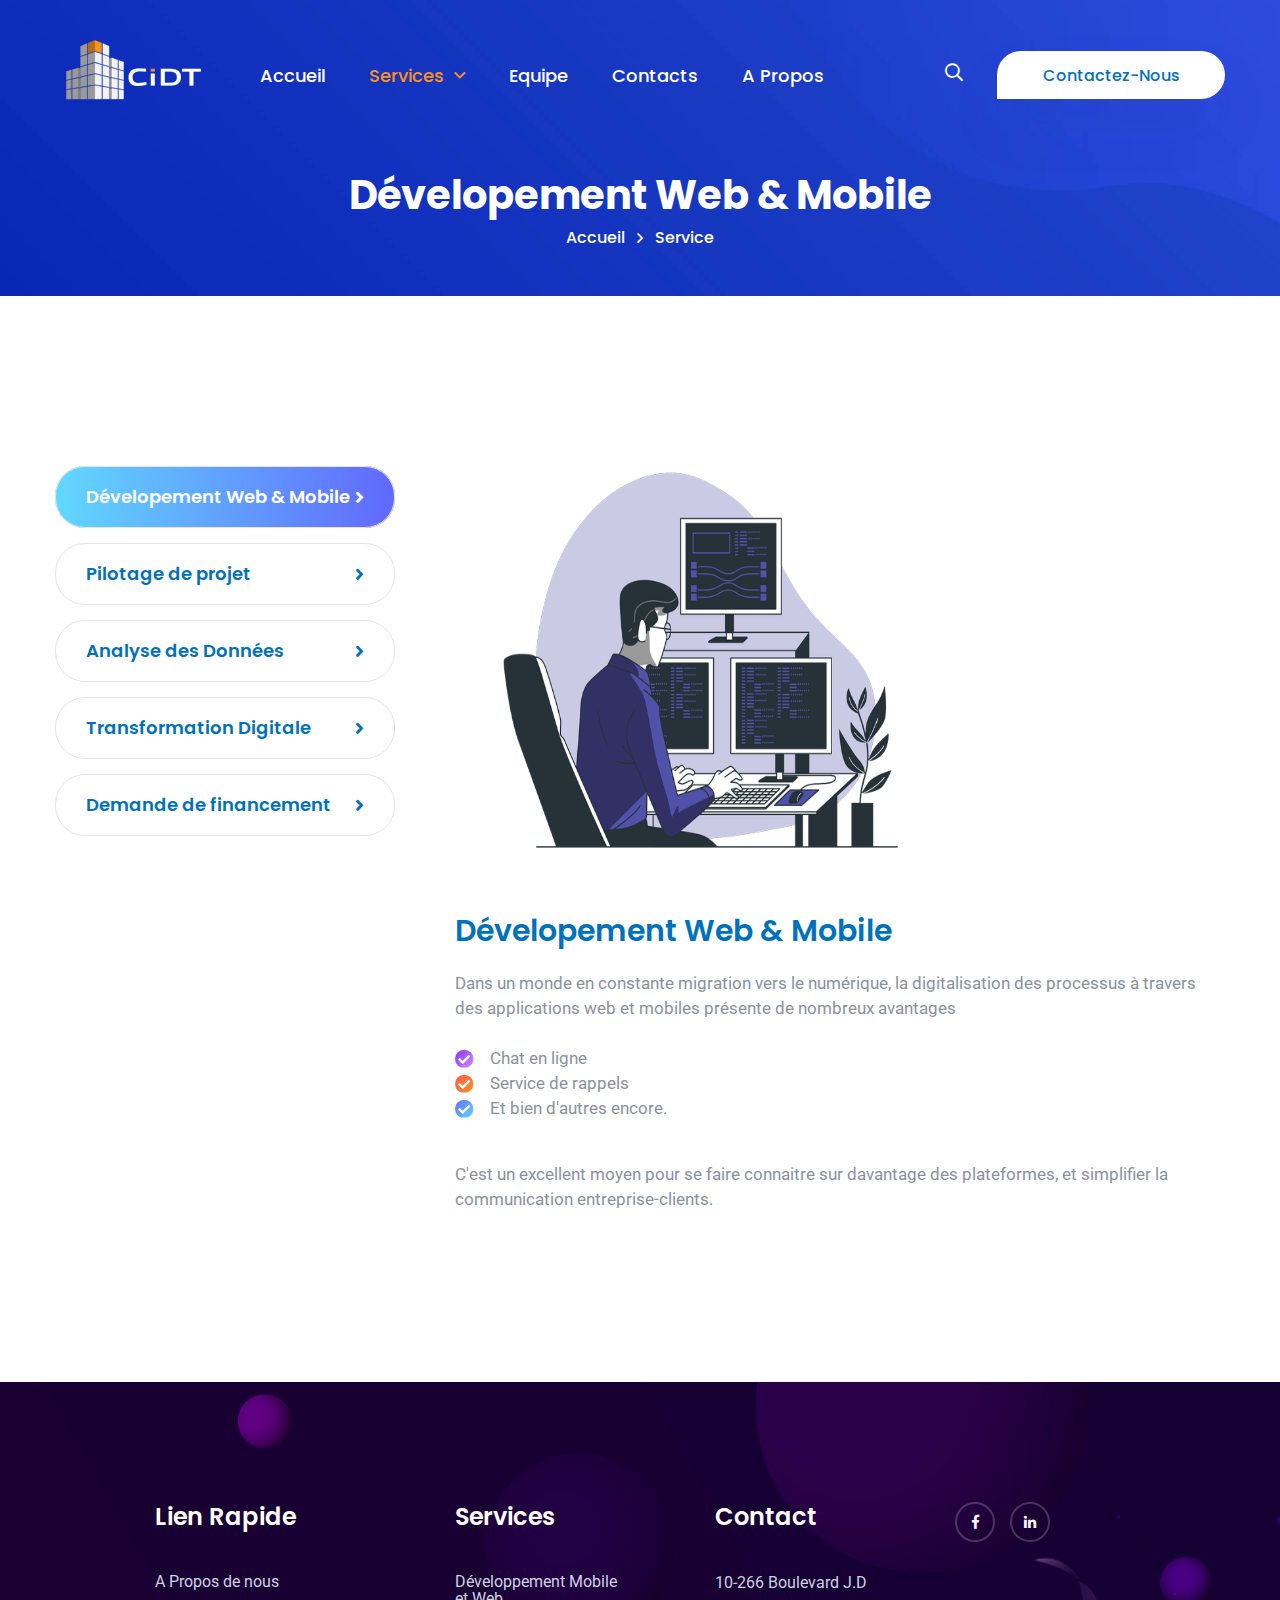
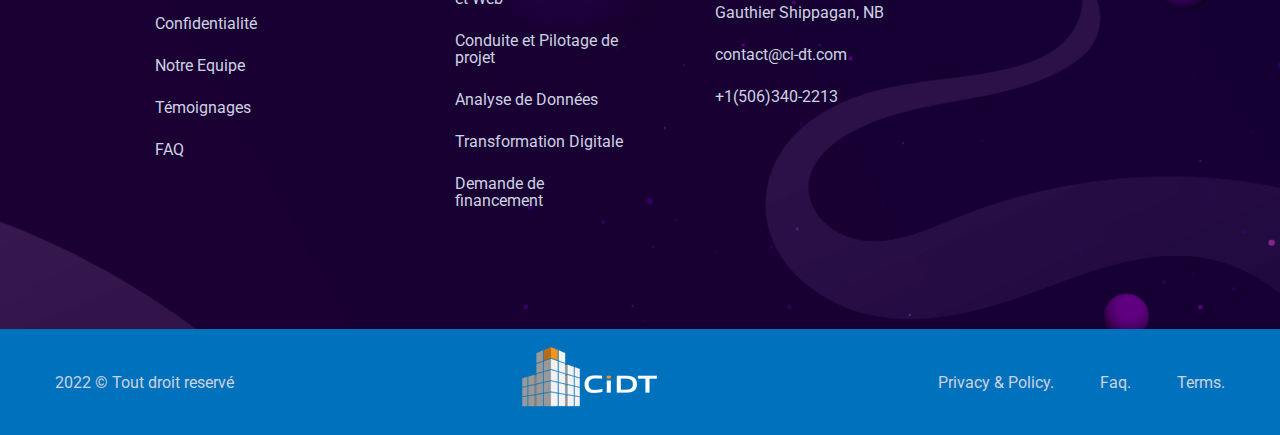
<file: service-d-dev-web-mobile.html>
<!DOCTYPE html>
<html lang="en">

<head>
    <meta charset="UTF-8">
    <meta name="viewport" content="width=device-width, initial-scale=1.0">
    <title>D&eacute;velopement Web & Mobile || CIDT</title>
    <!-- favicons -->
    <link rel="apple-touch-icon" sizes="180x180" href="assets/images/favicons/apple-touch-icon.png">
    <link rel="icon" type="image/png" sizes="32x32" href="assets/images/favicons/favicon-32x32.png">
    <link rel="icon" type="image/png" sizes="16x16" href="assets/images/favicons/favicon-16x16.png">
    <link rel="manifest" href="assets/images/favicons/site.webmanifest">

    <link rel="stylesheet" href="https://fonts.googleapis.com/css2?family=Poppins:ital,wght@0,300;0,400;0,500;0,600;0,700;0,800;1,300;1,400;1,500;1,600;1,700;1,800&family=Roboto:ital,wght@0,300;0,400;0,500;0,700;1,400;1,500;1,700&display=swap">
    <link rel="stylesheet" href="assets/css/animate.css">
    <link rel="stylesheet" href="assets/css/bootstrap.min.css">
    <link rel="stylesheet" href="assets/css/bootstrap-datepicker.min.css">
    <link rel="stylesheet" href="assets/css/bootstrap-select.min.css">
    <link rel="stylesheet" href="assets/css/fontawesome-all.min.css">
    <link rel="stylesheet" href="assets/css/hover-min.css">
    <link rel="stylesheet" href="assets/css/swiper.min.css">
    <link rel="stylesheet" href="assets/css/jquery.mCustomScrollbar.min.css">
    <link rel="stylesheet" href="assets/css/magnific-popup.css">
    <link rel="stylesheet" href="assets/css/owl.carousel.min.css">
    <link rel="stylesheet" href="assets/css/owl.theme.default.min.css">

    <!-- Template Styles -->
    <link rel="stylesheet" href="assets/css/style.css">
    <link rel="stylesheet" href="assets/css/responsive.css">

</head>

<body>

    <div class="preloader">
        <div class="lds-ripple">
            <div></div>
            <div></div>
        </div>
    </div>
    <!-- /.preloader -->

    <div class="page-wrapper">

        <nav class="main-nav-one stricky">
            <div class="container-fluid">
                <div class="inner-container">
                    <div class="logo-box">
                        <a href="index.html">
                            <img src="assets/images/logo-1-2.png" alt="">
                        </a>
                        <a href="#" class="side-menu__toggler"><i class="fa fa-bars"></i></a>
                    </div>
                    <!-- /.logo-box -->
                    <div class="main-nav__main-navigation">
                        <ul class="main-nav__navigation-box">
                            <li class="">
                                <a href="index.html">Accueil</a>
                            </li>
                            <li class="dropdown">
                                <a href="services.html">Services</a>
                                <ul>
                                    <li><a href="service-d-dev-web-mobile.html">D&eacute;veloppement Mobile et Web</a>
                                    </li>
                                    <li><a href="service-d-pilotage-de-projet.html">Pilotage de projet</a></li>
                                    <li><a href="service-d-analyses-des-donnees.html">Analyse des Donn&eacute;es </a></li>
                                    <li><a href="service-d-transformation-digitale.html">Transformation Digitale</a></li>
                                </ul>
                            </li>
                            <li><a href="team.html">Equipe</a></li>
                            <li><a href="contact.html">Contacts</a></li>
                            <li>
                                <a href="about.html">A Propos</a>
                            </li>
                        </ul>
                        <!-- /.main-nav__navigation-box -->
                    </div>
                    <!-- /.main-nav__main-navigation -->
                    <div class="main-nav__right">
                        <a href="#" class="search-popup__toggler main-nav__search"><i class="far fa-search"></i></a>
                        <a href="contact.html" class="thm-btn main-nav-one__btn"><span>Contactez-Nous</span></a>
                        <!-- /.thm-btn main-nav-one__btn -->
                    </div>
                    <!-- /.main-nav__right -->
                </div>
                <!-- /.inner-container -->
            </div>
            <!-- /.container-fluid -->
        </nav>
        <!-- /.main-nav-one -->

        <section class="page-header">
            <!-- /#header-snow.particles-snow -->

            <div class="container text-center">
                <h2>D&eacute;velopement Web & Mobile</h2>
                <ul class="list-unstyled thm-breadcrumb">
                    <li><a href="index.html">Accueil</a></li>
                    <li><span>Service</span></li>
                </ul>
                <!-- /.thm-breadcrumb -->
            </div>
            <!-- /.container text-center -->
        </section>
        <!-- /.page-header -->

        <section class="service-details">
            <div class="container">
                <div class="row">
                    <div class="col-lg-4">
                        <div class="sidebar sidebar__left">
                            <div class="sidebar__single sidebar__category">
                                <ul class="list-unstyled sidebar__category-list">
                                    <li class="active">
                                        <a href="service-d-dev-web-mobile.html">D&eacute;velopement Web & Mobile</a>
                                    </li>
                                    <li>
                                        <a href="service-d-pilotage-de-projet.html">Pilotage de projet</a>
                                    </li>
                                    <li>
                                        <a href="service-d-analyses-des-donnees.html">Analyse des Donn&eacute;es</a>
                                    </li>
                                    <li>
                                        <a href="service-d-transformation-digitale.html">Transformation Digitale</a>
                                    </li>
                                    <li>
                                        <a href="financement.html">Demande de financement</a>
                                    </li>
                                </ul>
                                <!-- /.list-unstyled sidebar__category-list -->
                            </div>


                        </div>
                        <!-- /.sidebar -->
                    </div>
                    <!-- /.col-lg-4 -->
                    <div class="col-lg-8">
                        <div class="service-details__main">
                            <div class="service-details__image">
                                <img src="assets/images/services/service-d-5.png" alt="">
                            </div>
                            <!-- /.service-details__image -->
                            <div class="service-details__content">
                                <h3>D&eacute;velopement Web & Mobile</h3>
                                <p>Dans un monde en constante migration vers le num&eacute;rique, la digitalisation des processus à travers des applications web et mobiles pr&eacute;sente de nombreux avantages
                                </p>
                                <ul class="service-details__list list-unstyled">
                                    <li><i class="fa fa-check-circle"></i>Chat en ligne</li>
                                    <li><i class="fa fa-check-circle"></i>Service de rappels</li>
                                    <li><i class="fa fa-check-circle"></i>Et bien d'autres encore.</li>
                                </ul>
                                <br /> C'est un excellent moyen pour se faire connaitre sur davantage des plateformes, et simplifier la communication entreprise-clients.
                                <!-- /.service-details__list list-unstyled -->
                            </div>
                            <!-- /.service-details__content -->
                        </div>
                        <!-- /.service-details__main -->
                    </div>
                    <!-- /.col-lg-8 -->

                </div>
                <!-- /.row -->
            </div>
            <!-- /.container -->
        </section>
        <!-- /.blog-standard -->


        <footer class="site-footer site-footer__home-three">
            <div class="site-footer__upper">
                <div class="container">
                    <div class="row">
                        <div class="col-lg-3 col-md-6 col-sm-12">
                            <div class="footer-widget footer-widget__about">
                                <div class="footer-widget footer-widget__links__2">
                                    <h3 class="footer-widget__title">Lien Rapide</h3>
                                    <ul class="list-unstyled footer-widget__links-list">
                                        <li><a href="#">A Propos de nous</a></li>
                                        <li><a href="#">Confidentialit&eacute;</a></li>
                                        <li><a href="#">Notre Equipe</a></li>
                                        <li><a href="#">T&eacute;moignages</a></li>
                                        <li><a href="#">FAQ</a></li>
                                    </ul>
                                    <!-- /.list-unstyled footer-widget__links-list -->
                                </div>
                                <!-- /.footer-widget__social -->
                            </div>
                            <!-- /.footer-widget footer-widget__about -->
                        </div>
                        <!-- /.col-lg-3 col-md-6 col-sm-12 -->
                        <div class="col-lg-3 col-md-6 col-sm-12">
                            <div class="footer-widget footer-widget__links__1">
                                <h3 class="footer-widget__title">Services</h3>
                                <ul class="list-unstyled footer-widget__links-list">
                                    <li><a href="service-d-dev-web-mobile.html">D&eacute;veloppement Mobile et Web </a>
                                    </li>
                                    <li><a href="service-d-pilotage-de-projet.html">Conduite et Pilotage de projet</a></li>
                                    <li><a href="service-d-analyses-des-donnees.html">Analyse de Donn&eacute;es </a></li>
                                    <li><a href="service-d-transformation-digitale.html">Transformation Digitale</a></li>
                                    <li><a href="service-d-financement.html">Demande de financement</a></li>
                                </ul>
                                <!-- /.list-unstyled footer-widget__links-list -->
                            </div>
                            <!-- /.footer-widget -->
                        </div>
                        <!-- /.col-lg-3 col-md-6 col-sm-12 -->
                        <div class="col-lg-3 col-md-6 col-sm-12">

                            <div class="footer-widget footer-widget__contact">
                                <h3 class="footer-widget__title">Contact</h3>
                                <p>10-266 Boulevard J.D Gauthier Shippagan, NB</p>
                                <p><a href="mailto:contact@ci-dt.com">contact@ci-dt.com</a></p>
                                <p><a href="tel:+1(506)340-2213">+1(506)340-2213</a></p>
                            </div>

                            <!-- /.footer-widget -->
                        </div>
                        <!-- /.col-lg-3 col-md-6 col-sm-12 -->
                        <div class="col-lg-3 col-md-6 col-sm-12">
                            <div class="footer-widget__social">
                                <a href="https://www.facebook.com/CIDT-100936026027477"><i
                                        class="fab fa-facebook-f"></i></a>
                                <a href="#"><i class="fab fa-linkedin-in"></i></a>
                            </div>
                            <!-- /.footer-widget -->
                        </div>
                        <!-- /.col-lg-3 col-md-6 col-sm-12 -->
                    </div>
                    <!-- /.row -->
                </div>
                <!-- /.container -->

            </div>
            <!-- /.site-footer__upper -->
            <div class="site-footer__bottom">
                <div class="container">
                    <p>2022 © Tout droit reserv&eacute;</p>
                    <a href="index.html"><img src="assets/images/logo-1-1.png" alt=""></a>
                    <ul class="list-unstyled site-footer__bottom-menu">
                        <li><a href="policy.html">Privacy & Policy.</a></li>
                        <li><a href="#">Faq.</a></li>
                        <li><a href="#">Terms.</a></li>
                    </ul>
                    <!-- /.list-unstyled site-footer__bottom-menu -->
                </div>
                <!-- /.container -->
            </div>
            <!-- /.site-footer__bottom -->

        </footer>
        <!-- /.site-footer -->



    </div>
    <!-- /.page-wrapper -->

    <a href="#" data-target="html" class="scroll-to-target scroll-to-top"><i class="fa fa-angle-up"></i></a>

    <div class="side-menu__block">

        <a href="#" class="side-menu__toggler side-menu__close-btn"><i class="fa fa-times"></i>
            <!-- /.fa fa-close --></a>

        <div class="side-menu__block-overlay custom-cursor__overlay">
            <div class="cursor"></div>
            <div class="cursor-follower"></div>
        </div>
        <!-- /.side-menu__block-overlay -->
        <div class="side-menu__block-inner ">

            <a href="index.html" class="side-menu__logo"><img src="assets/images/logo-1-1.png" alt=""></a>
            <nav class="mobile-nav__container">
                <!-- content is loading via js -->
            </nav>
            <p class="side-menu__block__copy">(c) 2022 <a href="#">CIDT</a> - All rights reserved.</p>
            <div class="side-menu__social">
                <a href="https://www.facebook.com/CIDT-100936026027477"><i class="fab fa-facebook-f"></i></a>
                <a href="#"><i class="fab fa-google-plus"></i></a>
                <a href="#"><i class="fab fa-twitter"></i></a>
                <a href="#"><i class="fab fa-instagram"></i></a>
                <a href="#"><i class="fab fa-pinterest-p"></i></a>
            </div>
        </div>
        <!-- /.side-menu__block-inner -->
    </div>
    <!-- /.side-menu__block -->

    <div class="search-popup">
        <div class="search-popup__overlay custom-cursor__overlay">
            <div class="cursor"></div>
            <div class="cursor-follower"></div>
        </div>
        <!-- /.search-popup__overlay -->
        <div class="search-popup__inner">
            <form action="#" class="search-popup__form">
                <input type="text" name="search" placeholder="Type here to Search....">
                <button type="submit"><i class="fa fa-search"></i></button>
            </form>
        </div>
        <!-- /.search-popup__inner -->
    </div>
    <!-- /.search-popup -->

    <!-- template scripts -->
    <script src="assets/js/jquery.min.js"></script>
    <script src="assets/js/bootstrap.bundle.min.js"></script>
    <script src="assets/js/bootstrap-datepicker.min.js"></script>
    <script src="assets/js/bootstrap-select.min.js"></script>
    <script src="assets/js/isotope.js"></script>
    <script src="assets/js/jquery.ajaxchimp.min.js"></script>
    <script src="assets/js/jquery.circleType.js"></script>
    <script src="assets/js/waypoints.min.js"></script>
    <script src="assets/js/jquery.counterup.min.js"></script>
    <script src="assets/js/jquery.lettering.min.js"></script>
    <script src="assets/js/jquery.magnific-popup.min.js"></script>
    <script src="assets/js/jquery.mCustomScrollbar.concat.min.js"></script>
    <script src="assets/js/jquery.validate.min.js"></script>
    <script src="assets/js/owl.carousel.min.js"></script>
    <script src="assets/js/TweenMax.min.js"></script>
    <script src="assets/js/wow.min.js"></script>
    <script src="assets/js/swiper.min.js"></script>
    <script src="assets/js/particles.min.js"></script>
    <script src="assets/js/particel-config.js"></script>
    <script src="assets/js/theme.js"></script>
</body>

</html>
</file>
<file: assets/css/style.css>
/*--------------------------------------------------------------
>>> TABLE OF CONTENTS:
----------------------------------------------------------------
# Imports
# common
# Animations
# Main Menu
# SideMenu 
# Banner One 
	## Banner One Home Two
	## Banner Three 
# Search Popup 
# Footer
# Contact One
	## Contact Two
# Mailchimp One
# Blog One
	## Blog One Carousel
	## Blog Grid
	## Blog Standard
	## Blog Two
	## Blog Details
	## Comments
# Sidebar
# Page Header
# Brand One
# Error Page
# Portfolio One
	## Portfolio Two
	## Portfolio Grid
	## Portfolio Column
	## Portfolio Carousel
	## Portfolio Details
# Testimonials One
	## Testimonials One Carousel
# Team One
# FAQ One
# Pricing One
	## Pricing Two
# Call to Action One
# Video One
# Service One
	## Service Details
	## Service Two
	## Service Three
# About One
	## About Two
	## About Three
# History One
# Step One
--------------------------------------------------------------*/


/*--------------------------------------------------------------
# common
--------------------------------------------------------------*/


/* Template Variables */


/* font-family: 'Roboto', sans-serif;
font-family: 'Poppins', sans-serif; */

:root {
    --thm-font: 'Roboto', sans-serif;
    --heading-font: 'Poppins', sans-serif;
    --thm-base: #f7931e;
    --thm-base-rgb: 255, 188, 69;
    --thm-primary: #ff5959;
    --thm-primary-rgb: 255, 89, 89;
    --thm-black: #0071bc;
    --thm-black-rgb: 22, 47, 98;
}

body {
    font-family: var(--thm-font);
    font-size: 17px;
    line-height: 25px;
    color: #8a919e;
}

[dir=rtl] .thm__owl-carousel {
    direction: ltr;
}

h1,
h2,
h3,
h4 {
    font-size: 30px;
    line-height: 30px;
    font-family: var(--heading-font);
    color: #0071bc;
    font-weight: 800;
}

h5,
h6 {
    font-family: var(--heading-font);
}

a,
a:hover,
a:active,
a:focus {
    text-decoration: none;
}

.page-wrapper {
    position: relative;
    margin: 0 auto;
    width: 100%;
    min-width: 300px;
    overflow: hidden;
}

@media (min-width: 1200px) {
    .container {
        max-width: 1200px;
    }
}


/* block title */

.block-title {
    margin-bottom: 56px;
}

.block-title p {
    margin: 0;
    margin-bottom: 28px;
}

.block-title p span {
    display: inline-block;
    border-radius: 17.5px;
    border-bottom-left-radius: 0px;
    box-shadow: 0px 10px 30px 0px #3339b22b;
    padding: 1.5px 29px;
    background-image: linear-gradient(90deg, #f7931e 0%, #ff5959 100%);
    -webkit-background-clip: text;
    background-clip: text;
    -webkit-text-fill-color: transparent;
    font-weight: 500;
    font-size: 16px;
    font-family: var(--heading-font);
}

.block-title p.color-2 span {
    background-image: linear-gradient(90deg, #61d8ff 0%, #6168ff 100%);
}

.block-title h3 {
    margin: 0;
    color: var(--thm-black);
    font-size: 40px;
    line-height: 55px;
    font-weight: bold;
}

.block-title h3 span {
    font-weight: 500;
}


/* thm btn */

.thm-btn {
    display: inline-block;
    vertical-align: middle;
    border: none;
    outline: none;
    text-align: center;
    font-size: 16px;
    font-weight: 500;
    color: #fff;
    background-size: 200% auto;
    background-image: linear-gradient(90deg, #f7931e 0%, #ff5959 51%, #f7931e 100%);
    transition: all 500ms ease;
    box-shadow: 0px 30px 50px 0px #1947ae1a;
    border-radius: 27.5px;
    border-bottom-left-radius: 0;
    padding: 11.5px 45.5px;
    font-family: var(--heading-font);
}

.thm-btn:hover {
    background-position: right;
    color: #fff;
}


/* default owl nav styles */

.thm__owl-carousel .owl-nav {
    display: flex;
    justify-content: center;
    align-items: center;
}

.thm__owl-carousel.owl-theme .owl-nav .owl-next,
.thm__owl-carousel.owl-theme .owl-nav .owl-prev {
    width: 70px;
    height: 70px;
    border-radius: 50%;
    display: flex;
    background-color: #fff;
    justify-content: center;
    align-items: center;
    font-size: 25px;
    color: rgba(0, 0, 0, 0);
    text-align: center;
    position: relative;
    transition: 500ms ease;
    transition: 500ms;
    border: none;
    outline: none;
    box-shadow: 0px 10px 20px 0px rgba(67, 131, 99, 0.2);
}

.thm__owl-carousel.owl-theme .owl-nav [class*=owl-]:hover {
    background-color: var(--thm-base);
}

.thm__owl-carousel.owl-theme .owl-nav [class*=owl-] span {
    display: none;
}

.thm__owl-carousel.owl-theme .owl-nav [class*=owl-]::after {
    content: "\f105";
    font-family: 'Font Awesome 5 Pro';
    font-weight: 400;
    color: #9c9da5;
    position: absolute;
    top: 0;
    left: 0;
    right: 0;
    bottom: 0;
    font-size: 25px;
    display: flex;
    justify-content: center;
    align-items: center;
    text-align: center;
    transition: all 500ms ease;
}

.thm__owl-carousel.owl-theme .owl-nav [class*=owl-prev]::after {
    content: "\f104";
}

.thm__owl-carousel.owl-theme .owl-nav [class*=owl-]:hover::after {
    color: #fff;
}

.thm__owl-carousel.owl-theme .owl-nav .disabled {
    opacity: 1 !important;
}


/* Cursor*/

.cursor {
    position: absolute;
    background-color: #fff;
    width: 6px;
    height: 6px;
    border-radius: 100%;
    z-index: 1;
    transition: 0.3s cubic-bezier(0.75, -1.27, 0.3, 2.33) transform, 0.2s cubic-bezier(0.75, -0.27, 0.3, 1.33) opacity;
    -webkit-user-select: none;
    -moz-user-select: none;
    -ms-user-select: none;
    user-select: none;
    pointer-events: none;
    z-index: 10000;
    transform: scale(1);
    visibility: hidden;
}

.cursor {
    visibility: visible;
}

.cursor.active {
    opacity: 0.5;
    transform: scale(0);
}

.cursor.hovered {
    opacity: 0.08;
}

.cursor-follower {
    position: absolute;
    background-color: RGBA(255, 255, 255, 0.3);
    width: 50px;
    height: 50px;
    border-radius: 100%;
    z-index: 1;
    transition: 0.6s cubic-bezier(0.75, -1.27, 0.3, 2.33) transform, 0.2s cubic-bezier(0.75, -0.27, 0.3, 1.33) opacity;
    -webkit-user-select: none;
    -moz-user-select: none;
    -ms-user-select: none;
    user-select: none;
    pointer-events: none;
    z-index: 10000;
    visibility: hidden;
}

.cursor-follower {
    visibility: visible;
}

.cursor-follower.active {
    opacity: 0.7;
    transform: scale(1);
}

.cursor-follower.hovered {
    opacity: 0.08;
}

.cursor-follower.close-cursor:before {
    position: absolute;
    content: "";
    height: 25px;
    width: 2px;
    background: #fff;
    left: 48%;
    top: 12px;
    transform: rotate(-45deg);
    display: inline-block;
}

.cursor-follower.close-cursor:after {
    position: absolute;
    content: "";
    height: 25px;
    width: 2px;
    background: #fff;
    right: 48%;
    top: 12px;
    transform: rotate(45deg);
}


/* bootstrap select */

.bootstrap-select .btn-light:not(:disabled):not(.disabled).active,
.bootstrap-select .btn-light:not(:disabled):not(.disabled):active,
.bootstrap-select .show>.btn-light.dropdown-toggle {
    background-color: inherit !important;
    box-shadow: none !important;
    outline: none !important;
}

.bootstrap-select>.dropdown-toggle {
    box-shadow: none !important;
}

.bootstrap-select .dropdown-toggle:focus,
.bootstrap-select>select.mobile-device:focus+.dropdown-toggle {
    outline: none !important;
}

.bootstrap-select .dropdown-menu {
    padding-top: 0;
    padding-bottom: 0;
    margin-top: 0;
    z-index: 991;
}

.bootstrap-select .dropdown-menu>li+li>a {
    border-top: 1px solid #f4f4f4;
}

.bootstrap-select .dropdown-menu>li:first-child>a {
    padding-top: 10px;
}

.bootstrap-select .dropdown-menu>li:last-child>a {
    padding-bottom: 10px;
}

.bootstrap-select .dropdown-menu>li.selected>a {
    background: var(--thm-black);
    color: #fff;
}

.bootstrap-select .dropdown-menu>li>a {
    font-size: 16px;
    font-weight: 400;
    padding: 9px 20px;
    color: var(--thm-black);
    transition: all 0.4s ease;
}

.bootstrap-select .dropdown-menu>li>a:hover {
    background: var(--thm-black);
    color: #fff;
    cursor: pointer;
}

.scroll-to-top {
    display: inline-block;
    width: 50px;
    height: 50px;
    background: var(--thm-primary);
    border-radius: 50%;
    position: fixed;
    bottom: 40px;
    right: 40px;
    z-index: 990;
    text-align: center;
    transition: all 0.4s ease;
    display: none;
}

@media (max-width: 480px) {
    .scroll-to-top {
        width: 40px;
        height: 40px;
    }
}

.scroll-to-top i {
    font-size: 14px;
    line-height: 50px;
    color: #fff;
    position: relative;
    z-index: 10;
    transition: all 0.4s ease;
}

@media (max-width: 480px) {
    .scroll-to-top i {
        font-size: 14px;
        line-height: 40px;
    }
}

.scroll-to-top:hover {
    background-color: var(--thm-black);
}

.scroll-to-top:hover i {
    color: #fff;
}

.post-pagination {
    text-align: center;
    display: flex;
    justify-content: center;
    align-items: center;
}

.post-pagination a {
    color: var(--thm-black);
    font-size: 16px;
    font-weight: 500;
    transition: all 0.4s ease;
    border-radius: 30px;
    width: 60px;
    height: 60px;
    display: flex;
    align-items: center;
    justify-content: center;
    text-align: center;
    box-shadow: 0px 10px 20px 0px rgba(67, 131, 99, 0.2);
}

.post-pagination a.active,
.post-pagination a:hover {
    color: #fff;
    background-color: var(--thm-base);
    border-color: var(--thm-base);
}

.post-pagination a+a {
    margin-left: 10px;
}

.post-pagination a.active {
    cursor: auto;
}

.post-pagination__prev,
.post-pagination__next {
    border: none !important;
    background-color: transparent !important;
    text-decoration: underline;
    color: var(--thm-black) !important;
    text-transform: uppercase;
    font-size: 14px !important;
}


/* datepicker */

.datepicker-dropdown {
    min-width: 300px;
}

.datepicker-dropdown table {
    width: 100%;
}

.datepicker table tr td span.active.active,
.datepicker table tr td span.active.disabled.active,
.datepicker table tr td span.active.disabled:active,
.datepicker table tr td span.active.disabled:hover.active,
.datepicker table tr td span.active.disabled:hover:active,
.datepicker table tr td span.active:active,
.datepicker table tr td span.active:hover.active,
.datepicker table tr td span.active:hover:active {
    background-color: var(--thm-black);
    background-image: none;
}

.datepicker table tr td.active.active,
.datepicker table tr td.active.disabled.active,
.datepicker table tr td.active.disabled:active,
.datepicker table tr td.active.disabled:hover.active,
.datepicker table tr td.active.disabled:hover:active,
.datepicker table tr td.active:active,
.datepicker table tr td.active:hover.active,
.datepicker table tr td.active:hover:active,
.datepicker table tr td.active,
.datepicker table tr td.active.disabled,
.datepicker table tr td.active.disabled:hover,
.datepicker table tr td.active:hover {
    background-color: var(--thm-base);
    background-image: none;
}


/* preloader */

.preloader {
    position: fixed;
    width: 100%;
    height: 100%;
    z-index: 999999999;
    background-color: #fff;
    top: 0;
    left: 0;
    z-index: 9999;
    display: flex;
    align-items: center;
    justify-content: center;
}

.lds-ripple {
    display: inline-block;
    position: relative;
    width: 80px;
    height: 80px;
}

.lds-ripple div {
    position: absolute;
    border: 4px solid var(--thm-base);
    opacity: 1;
    border-radius: 50%;
    -webkit-animation: lds-ripple 1s cubic-bezier(0, 0.2, 0.8, 1) infinite;
    animation: lds-ripple 1s cubic-bezier(0, 0.2, 0.8, 1) infinite;
}

.lds-ripple div:nth-child(2) {
    -webkit-animation-delay: -0.5s;
    animation-delay: -0.5s;
}

@-webkit-keyframes lds-ripple {
    0% {
        top: 36px;
        left: 36px;
        width: 0;
        height: 0;
        opacity: 1;
    }
    100% {
        top: 0px;
        left: 0px;
        width: 72px;
        height: 72px;
        opacity: 0;
    }
}

@keyframes lds-ripple {
    0% {
        top: 36px;
        left: 36px;
        width: 0;
        height: 0;
        opacity: 1;
    }
    100% {
        top: 0px;
        left: 0px;
        width: 72px;
        height: 72px;
        opacity: 0;
    }
}


/* section shapes */

[class*=section__bg-shape-] {
    position: absolute;
}

.section__bg-shape-1 {
    top: 19%;
    left: 49%;
    transform-origin: center bottom;
    -webkit-animation-fill-mode: both;
    animation-fill-mode: both;
    -webkit-animation-name: banner3Shake;
    animation-name: banner3Shake;
    -webkit-animation-timing-function: ease-out;
    animation-timing-function: ease-out;
    -webkit-animation-duration: 5s;
    animation-duration: 5s;
    -webkit-animation-delay: 1s;
    animation-delay: 1s;
    -webkit-animation-iteration-count: infinite;
    animation-iteration-count: infinite;
}

.section__bg-shape-2 {
    left: 10%;
    bottom: -10%;
    -webkit-animation-fill-mode: both;
    animation-fill-mode: both;
    -webkit-animation-timing-function: linear;
    animation-timing-function: linear;
    -webkit-animation-duration: 5s;
    animation-duration: 5s;
    -webkit-animation-iteration-count: infinite;
    animation-iteration-count: infinite;
    transition: transform .4s ease;
    -webkit-animation-name: globeRotate;
    animation-name: globeRotate;
    -webkit-animation-duration: 10s !important;
    animation-duration: 10s !important;
}

.section__bg-shape-3 {
    top: 49%;
    right: 15%;
    -webkit-animation-fill-mode: both;
    animation-fill-mode: both;
    -webkit-animation-timing-function: linear;
    animation-timing-function: linear;
    -webkit-animation-duration: 5s;
    animation-duration: 5s;
    -webkit-animation-iteration-count: infinite;
    animation-iteration-count: infinite;
    transition: transform .4s ease;
    -webkit-animation-name: globeRotate;
    animation-name: globeRotate;
    -webkit-animation-duration: 10s !important;
    animation-duration: 10s !important;
}

[class*=section__bubble-] {
    border-radius: 50%;
    display: inline-block;
    position: absolute;
    -webkit-animation: animateBubble 15s linear infinite, sideWays 2s ease-in-out infinite alternate;
    animation: animateBubble 15s linear infinite, sideWays 2s ease-in-out infinite alternate;
}

.section__bubble-1 {
    width: 12px;
    height: 12px;
    border: 3px solid #f3c14a;
    top: 30%;
    left: 10%;
}

.section__bubble-2 {
    width: 8px;
    height: 8px;
    background-color: #9b6dfc;
    top: 60%;
    left: 20%;
}

.section__bubble-3 {
    width: 12px;
    height: 12px;
    border: 3px solid #00cedc;
    top: 90%;
    left: 10%;
}

.section__bubble-4 {
    width: 8px;
    height: 8px;
    background-color: #ff7878;
    top: 100%;
    left: 20%;
}

.section__bubble-5 {
    width: 12px;
    height: 12px;
    border: 3px solid #ff5b59;
    top: 30%;
    right: 10%;
}

.section__bubble-6 {
    width: 8px;
    height: 8px;
    background-color: #437efa;
    top: 60%;
    right: 20%;
}

.section__bubble-7 {
    width: 12px;
    height: 12px;
    border: 3px solid #00cedc;
    top: 90%;
    right: 10%;
}

.section__bubble-8 {
    width: 8px;
    height: 8px;
    background-color: #ff7878;
    top: 100%;
    right: 20%;
}


/*-------------------------------------------------------------- 
# Animations
--------------------------------------------------------------*/

@-webkit-keyframes ImgBounce {
    0% {
        transform: translateY(0);
    }
    100% {
        transform: translateY(-30px);
    }
}

@keyframes ImgBounce {
    0% {
        transform: translateY(0);
    }
    100% {
        transform: translateY(-30px);
    }
}

@-webkit-keyframes slideBgImage {
    from {
        transform: scale(1);
    }
    to {
        transform: scale(1.15);
    }
}

@keyframes slideBgImage {
    from {
        transform: scale(1);
    }
    to {
        transform: scale(1.15);
    }
}

@-webkit-keyframes animateBubble {
    0% {
        margin-top: 20%
    }
    100% {
        margin-top: -30%
    }
}

@keyframes animateBubble {
    0% {
        margin-top: 20%
    }
    100% {
        margin-top: -30%
    }
}

@-webkit-keyframes sideWays {
    0% {
        margin-left: 0
    }
    100% {
        margin-left: 25px
    }
}

@keyframes sideWays {
    0% {
        margin-left: 0
    }
    100% {
        margin-left: 25px
    }
}

@-webkit-keyframes shapeMover {
    0%,
    100% {
        transform: perspective(600px) translateY(0) rotate(0deg) translateZ(0px) translateX(0);
    }
    50% {
        transform: perspective(600px) rotate(-10deg) translateZ(50px) translateY(50px) translateX(50px);
    }
}

@keyframes shapeMover {
    0%,
    100% {
        transform: perspective(600px) translateY(0) rotate(0deg) translateZ(0px) translateX(0);
    }
    50% {
        transform: perspective(600px) rotate(-10deg) translateZ(50px) translateY(50px) translateX(50px);
    }
}

@-webkit-keyframes globeRotate {
    8% {
        transform: perspective(200px) rotateX(0deg) rotateY(0);
    }
    50% {
        transform: perspective(200px) rotateX(360deg);
    }
    51% {
        transform: perspective(200px) rotateX(0deg) rotateY(0);
    }
    100% {
        transform: perspective(200px) rotateY(360deg);
    }
}

@keyframes globeRotate {
    8% {
        transform: perspective(200px) rotateX(0deg) rotateY(0);
    }
    50% {
        transform: perspective(200px) rotateX(360deg);
    }
    51% {
        transform: perspective(200px) rotateX(0deg) rotateY(0);
    }
    100% {
        transform: perspective(200px) rotateY(360deg);
    }
}

@-webkit-keyframes bubbleMover {
    0% {
        transform: translateY(0px) translateX(0) rotate(0);
    }
    30% {
        transform: translateY(30px) translateX(50px) rotate(15deg);
        transform-origin: center center;
    }
    50% {
        transform: translateY(50px) translateX(100px) rotate(45deg);
        transform-origin: right bottom;
    }
    80% {
        transform: translateY(30px) translateX(50px) rotate(15deg);
        transform-origin: left top;
    }
    100% {
        transform: translateY(0px) translateX(0) rotate(0);
        transform-origin: center center;
    }
}

@keyframes bubbleMover {
    0% {
        transform: translateY(0px) translateX(0) rotate(0);
    }
    30% {
        transform: translateY(30px) translateX(50px) rotate(15deg);
        transform-origin: center center;
    }
    50% {
        transform: translateY(50px) translateX(100px) rotate(45deg);
        transform-origin: right bottom;
    }
    80% {
        transform: translateY(30px) translateX(50px) rotate(15deg);
        transform-origin: left top;
    }
    100% {
        transform: translateY(0px) translateX(0) rotate(0);
        transform-origin: center center;
    }
}

@-webkit-keyframes banner3Shake {
    0% {
        transform: rotate3d(0, 1, 0, 0deg);
    }
    30% {
        transform: rotate3d(0, 0, 1, 10deg);
    }
    60% {
        transform: rotate3d(1, 0, 0, 0deg);
    }
    80% {
        transform: rotate3d(0, 0, 1, 10deg);
    }
    100% {
        transform: rotate3d(0, 1, 0, 0deg);
    }
}

@keyframes banner3Shake {
    0% {
        transform: rotate3d(0, 1, 0, 0deg);
    }
    30% {
        transform: rotate3d(0, 0, 1, 10deg);
    }
    60% {
        transform: rotate3d(1, 0, 0, 0deg);
    }
    80% {
        transform: rotate3d(0, 0, 1, 10deg);
    }
    100% {
        transform: rotate3d(0, 1, 0, 0deg);
    }
}

@-webkit-keyframes service_hexagon {
    0% {
        transform: rotate(0deg)
    }
    100% {
        transform: rotate(360deg)
    }
}

@keyframes service_hexagon {
    0% {
        transform: rotate(0deg)
    }
    100% {
        transform: rotate(360deg)
    }
}

@-webkit-keyframes float-bob-y {
    0% {
        transform: translateY(-20px);
    }
    50% {
        transform: translateY(-10px);
    }
    100% {
        transform: translateY(-20px);
    }
}

@keyframes float-bob-y {
    0% {
        transform: translateY(-20px);
    }
    50% {
        transform: translateY(-10px);
    }
    100% {
        transform: translateY(-20px);
    }
}

.float-bob-y {
    -webkit-animation-name: float-bob-y;
    animation-name: float-bob-y;
    -webkit-animation-duration: 2s;
    animation-duration: 2s;
    -webkit-animation-iteration-count: infinite;
    animation-iteration-count: infinite;
    -webkit-animation-timing-function: linear;
    animation-timing-function: linear;
}

@-webkit-keyframes float-bob-x {
    0% {
        transform: translateX(-100px);
    }
    50% {
        transform: translateX(-10px);
    }
    100% {
        transform: translateX(-100px);
    }
}

@keyframes float-bob-x {
    0% {
        transform: translateX(-100px);
    }
    50% {
        transform: translateX(-10px);
    }
    100% {
        transform: translateX(-100px);
    }
}

.float-bob-x {
    -webkit-animation-name: float-bob-x;
    animation-name: float-bob-x;
    -webkit-animation-duration: 15s;
    animation-duration: 15s;
    -webkit-animation-iteration-count: infinite;
    animation-iteration-count: infinite;
    -webkit-animation-timing-function: linear;
    animation-timing-function: linear;
}

@-webkit-keyframes float-bob {
    0% {
        transform: translateX(-430px);
    }
    50% {
        transform: translateX(-10px);
    }
    100% {
        transform: translateX(-430px);
    }
}

@keyframes float-bob {
    0% {
        transform: translateX(-430px);
    }
    50% {
        transform: translateX(-10px);
    }
    100% {
        transform: translateX(-430px);
    }
}

@-webkit-keyframes banner4Shake {
    0% {
        transform: rotate3d(0, 1, 0, 2deg);
    }
    30% {
        transform: rotate3d(0, 0, 1, 6deg);
    }
    60% {
        transform: rotate3d(1, 0, 0, 2deg);
    }
    80% {
        transform: rotate3d(0, 0, 1, 6deg);
    }
    100% {
        transform: rotate3d(0, 1, 0, 2deg);
    }
}

@keyframes banner4Shake {
    0% {
        transform: rotate3d(0, 1, 0, 2deg);
    }
    30% {
        transform: rotate3d(0, 0, 1, 6deg);
    }
    60% {
        transform: rotate3d(1, 0, 0, 2deg);
    }
    80% {
        transform: rotate3d(0, 0, 1, 6deg);
    }
    100% {
        transform: rotate3d(0, 1, 0, 2deg);
    }
}


/*-------------------------------------------------------------- 
# Main Menu
--------------------------------------------------------------*/

.main-nav-one {
    z-index: 91;
    position: absolute;
    top: 40px;
    left: 0;
    width: 100%;
    padding-left: 80px;
    padding-right: 80px;
}

@media(max-width: 1520px) {
    .main-nav-one {
        padding-left: 40px;
        padding-right: 40px;
    }
}

@media(max-width: 1270px) {
    .main-nav-one {
        padding-left: 20px;
        padding-right: 20px;
    }
}

.main-nav-one .inner-container {
    display: flex;
    align-items: center;
}

.main-nav-one .side-menu__toggler {
    display: none;
}

.main-nav-one .logo-box {
    display: flex;
    align-items: center;
    position: relative;
    margin-right: 145px;
}

.main-nav-one .inner-container .logo-box {
    margin-right: 55px;
}

.main-nav-one .inner-container .main-nav__search {
    margin-right: 30px;
}

@media(max-width: 1520px) {
    .main-nav-one .logo-box {
        margin-right: 50px;
    }
}

.main-nav-one .main-nav__main-navigation ul {
    margin: 0;
    padding: 0;
    list-style: none;
}

.main-nav-one .dropdown-btn {
    display: none;
}

.main-nav-one .main-nav__main-navigation .main-nav__navigation-box {
    display: flex;
    align-items: center;
}

.main-nav-one .main-nav__navigation-box>li {
    padding: 11.5px 0;
}

.main-nav-one .main-nav__navigation-box>li+li {
    margin-left: 44px;
}

.main-nav-one .main-nav__navigation-box>li>a {
    font-size: 18px;
    color: #ffffff;
    font-weight: 500;
    display: flex;
    align-items: center;
    position: relative;
    font-family: var(--heading-font);
    transition: all 500ms ease;
}

.main-nav-one .main-nav__navigation-box>li.current>a,
.main-nav-one .main-nav__navigation-box>li:hover>a {
    color: var(--thm-base);
}

.main-nav-one .main-nav__navigation-box>li.dropdown>a::after {
    content: "\f107";
    font-weight: 400;
    margin-left: 10px;
    font-family: 'Font Awesome 5 Pro';
}

.main-nav-one .main-nav__navigation-box>li.current>a::before,
.main-nav-one .main-nav__navigation-box>li:hover>a::before {
    transform: scale(1, 1);
    transform-origin: left center;
}


/* Dropdown menu */

.main-nav__main-navigation .dropdown-btn {
    display: none;
}

.main-nav__main-navigation .main-nav__navigation-box>li ul {
    position: absolute;
    width: 260px;
    background-color: #fff;
    border-top: 2px solid var(--thm-primary);
    box-shadow: 2px 2px 5px 1px rgba(0, 0, 0, 0.05), -2px 0px 5px 1px rgba(0, 0, 0, 0.05);
    transform-origin: top;
    visibility: hidden;
    opacity: 0;
    z-index: 991;
    transition: transform 500ms ease, opacity 500ms ease, visibility 500ms ease;
}

.main-nav__main-navigation .main-nav__navigation-box>li ul>li {
    position: relative;
}

.main-nav__main-navigation .main-nav__navigation-box>li ul .dropdown>a {
    position: relative;
}

.main-nav__main-navigation .main-nav__navigation-box>li ul .dropdown>a::after {
    position: absolute;
    right: 25px;
    top: 50%;
    transform: translateY(-50%) rotate(-90deg);
}

.main-nav__main-navigation .main-nav__navigation-box>li ul>li+li {
    border-top: 1px solid rgba(var(--thm-black-rgb), 0.15);
}

.main-nav__main-navigation .main-nav__navigation-box>li ul>li>a {
    display: block;
    color: var(--thm-black);
    font-size: 16px;
    font-family: var(--thm-font);
    word-break: break-all;
    padding-top: 9.5px;
    padding-bottom: 9.5px;
    padding-left: 20px;
    padding-right: 20px;
    transition: all 500ms ease;
}

.main-nav__main-navigation .main-nav__navigation-box>li ul>li:hover>a {
    color: rgb(172, 13, 13);
    background-color: var(--thm-base);
}


/* Second level menu */

.main-nav__main-navigation .main-nav__navigation-box>li>ul {
    top: 100%;
    left: 0;
    transform: perspective(300px) scaleY(0) translateZ(30px);
    visibility: hidden;
    opacity: 0;
}

.main-nav__main-navigation .main-nav__navigation-box>li:hover>ul {
    transform: perspective(300px) scaleY(1) translateZ(0);
    visibility: visible;
    opacity: 1;
}


/* Third level menu */

.main-nav__main-navigation .main-nav__navigation-box>li>ul>li>ul {
    top: 0;
    left: 100%;
    transform: perspective(300px) scaleX(0);
    visibility: hidden;
    opacity: 0;
    transform-origin: left;
}

.main-nav__main-navigation .main-nav__navigation-box>li>ul>li:hover>ul {
    transform: perspective(300px) scaleX(1);
    visibility: visible;
    opacity: 1;
}


/* After Third level menu */

.main-nav__main-navigation .main-nav__navigation-box>li>ul>li>ul>li>ul {
    display: none;
}


/* Right Side */

.main-nav-one .main-nav__right {
    margin-left: auto;
}

.main-nav-one .main-nav__search {
    color: #fff;
    font-size: 18px;
    transition: all 500ms ease;
    margin-right: 50px;
}

.main-nav-one .main-nav__search:hover {
    color: var(--thm-base);
}

.main-nav-one__btn {
    background-image: none;
    background-color: #fff;
    color: var(--thm-black);
    overflow: hidden;
    position: relative;
}

.main-nav-one__btn::before {
    content: '';
    position: absolute;
    top: 0;
    left: 0;
    right: 0;
    bottom: 0;
    background-image: linear-gradient(90deg, #f7931e 0%, #ff5959 51%, #f7931e 100%);
    border-radius: 27.5px;
    border-bottom-left-radius: 0;
    background-size: 200% auto;
    transform: scale(1, 0);
    transform-origin: top;
    transition: transform 500ms ease;
}

.main-nav-one__btn:hover::before {
    transform: scale(1, 1);
    transform-origin: bottom;
}

.main-nav-one__btn span {
    position: relative;
}


/* stricked menu */

.stricked-menu {
    position: fixed;
    top: 0;
    left: 0;
    width: 100%;
    z-index: 999;
    background-color: var(--thm-black);
    box-shadow: 0px 6px 13px 0px rgba(0, 0, 0, 0.06);
    opacity: 0;
    transform: translateY(-110%);
    transition: all 0.4s ease;
}

.stricked-menu.stricky-fixed {
    opacity: 1;
    transform: translateY(0%);
}

.main-nav-one.stricked-menu .main-nav__navigation-box>li {
    padding: 22.5px 0;
}


/* main nav home three */

.main-nav-one__home-three .main-nav__navigation-box>li>a {
    color: #0071bc;
}

@media(max-width: 1915px) {
    .main-nav-one__home-three .main-nav__navigation-box>li:last-child>a {
        color: #fff;
    }
}

@media(max-width: 1740px) {
    .main-nav-one__home-three .main-nav__navigation-box>li:nth-child(5)>a {
        color: #fff;
    }
}

@media(max-width: 1635px) {
    .main-nav-one__home-three .main-nav__navigation-box>li:nth-child(4)>a {
        color: #fff;
    }
}

@media(max-width: 1555px) {
    .main-nav-one__home-three .main-nav__navigation-box>li:nth-child(3)>a {
        color: #fff;
    }
}

.main-nav-one__home-three .logo-box {
    margin-right: 70px;
}

.main-nav-one__home-three.stricked-menu {
    background-color: #fff;
}

.main-nav-one__home-three.stricked-menu .main-nav__navigation-box>li>a {
    color: var(--thm-black) !important;
}

.main-nav-one__home-three.stricked-menu .main-nav__navigation-box>li>a:hover,
.main-nav-one__home-three.stricked-menu .main-nav__navigation-box>li.current>a {
    color: var(--thm-base) !important;
}

.main-nav-one__home-three.stricked-menu .main-nav-one__btn {
    background-color: var(--thm-black);
    color: #fff;
}


/*-------------------------------------------------------------- 
# SideMenu 
--------------------------------------------------------------*/

.side-menu__block {
    position: fixed;
    top: 0;
    right: 0;
    width: 100vw;
    height: 100vh;
    z-index: 1000;
    transform: scale(0, 1);
    transform-origin: right center;
    transition: transform 0.7s ease;
}

.side-menu__block.active {
    transform: scale(1, 1);
}

.side-menu__block-overlay {
    width: 100%;
    height: 100%;
    background-color: #000;
    position: absolute;
    top: 0;
    left: 0;
    right: 0;
    bottom: 0;
    z-index: 999;
    opacity: 0.7;
}

.side-menu__block-inner {
    position: relative;
    width: 300px;
    margin-left: auto;
    height: 100vh;
    background-color: var(--thm-black);
    z-index: 999999;
    overflow-y: auto;
    padding: 40px 0;
    padding-top: 60px;
    position: relative;
    display: flex;
    justify-content: center;
    align-content: space-between;
}

.side-menu__block-inner .mCustomScrollBox {
    width: 100%;
}

.side-menu__close-btn {
    position: absolute;
    top: 20px;
    right: 30px;
    z-index: 9999999;
    font-size: 18px;
    color: #fff;
    opacity: 1;
    transition: all 500ms ease;
}

.side-menu__close-btn:hover {
    color: var(--thm-base);
}

.mobile-nav__container {
    margin: 40px 0;
    border-top: 1px solid rgba(var(--thm-base-rgb), 0.3);
    border-bottom: 1px solid rgba(var(--thm-base-rgb), 0.3);
}

.mobile-nav__container ul {
    margin: 0;
    padding: 0;
    list-style: none;
}

.mobile-nav__container li.dropdown ul {
    display: none;
    width: 500px;
}

.mobile-nav__container li.dropdown {
    position: relative;
}

.mobile-nav__container li.dropdown .dropdown-btn {
    border: none;
    outline: none;
    width: 35px;
    height: 35px;
    background-color: #000000;
    display: flex;
    align-items: center;
    justify-content: center;
    text-align: center;
    font-size: 20px;
    color: #fff;
    position: absolute;
    top: 8px;
    right: 0;
    transform: rotate(0);
    transition: transfrom 500ms ease, color 500ms ease, background-color 500ms ease;
}

.mobile-nav__container li.dropdown .dropdown-btn.open {
    transform: rotate(90deg);
    background: #ffffff;
    color: var(--thm-black);
}

.mobile-nav__container li+li {
    border-top: 1px solid rgba(255, 255, 255, .2);
}

.mobile-nav__container li>ul {
    border-top: 1px solid rgba(255, 255, 255, .2);
}

.mobile-nav__container li a {
    color: #fff;
    font-size: 16px;
    font-weight: 500;
    display: block;
    font-family: var(--heading-font);
    padding: 10px 0;
    padding-left: 30px;
    padding-right: 30px;
    border-left: 3px solid transparent;
    transition: all 500ms ease;
    position: relative;
}

.mobile-nav__container li a:hover {
    background-color: var(--thm-base);
    color: #ffffff;
}

.mobile-nav__container li.current-menu-item>a,
.mobile-nav__container li.current>a {
    border-color: var(--thm-primary);
    background-color: var(--thm-base);
}

.mobile-nav__container .navigation-box__right {
    border-top: 1px solid rgba(var(--thm-base-rgb), 0.3);
}

.side-menu__logo {
    padding-left: 30px;
}

.side-menu__block__copy {
    color: #93969b;
    font-family: var(--thm-font);
    font-size: 15px;
    text-align: center;
    padding-left: 30px;
    padding-right: 30px;
}

.side-menu__block__copy a {
    text-transform: uppercase;
    color: #fff;
    font-weight: 500;
    transition: all 500ms ease;
}

.side-menu__block__copy a:hover {
    color: var(--thm-base);
}

.side-menu__social {
    display: -moz-flex;
    display: -ms-flex;
    display: -o-flex;
    display: flex;
    align-items: center;
    justify-content: center;
}

.side-menu__social a {
    color: #93969b;
    font-size: 14px;
    transition: all 500ms ease;
}

.side-menu__social a:hover {
    color: var(--thm-base);
}

.side-menu__social a+a {
    margin-left: 10px;
}


/*-------------------------------------------------------------- 
# Banner One 
--------------------------------------------------------------*/

.banner-one {
    position: relative;
    background-position: center top;
    background-repeat: no-repeat;
    background-size: cover;
    background-image: url(../images/shapes/banner-bg-1-1.png);
    z-index: 10;
}

#banner-one-snow {
    position: absolute;
    top: 0;
    left: 0;
    width: 100%;
    height: 100%;
}

[class*=banner-one__bg-shape-] {
    position: absolute;
}

.banner-one__bg-shape-1 {
    top: 10%;
    right: 60%;
    transform-origin: center bottom;
    -webkit-animation-fill-mode: both;
    animation-fill-mode: both;
    -webkit-animation-name: banner3Shake;
    animation-name: banner3Shake;
    -webkit-animation-timing-function: ease-out;
    animation-timing-function: ease-out;
    -webkit-animation-duration: 5s;
    animation-duration: 5s;
    -webkit-animation-delay: 1s;
    animation-delay: 1s;
    -webkit-animation-iteration-count: infinite;
    animation-iteration-count: infinite;
}

.banner-one__bg-shape-2 {
    top: 15%;
    right: 40%;
    -webkit-animation-name: shapeMover;
    animation-name: shapeMover;
    -webkit-animation-duration: 9s;
    animation-duration: 9s;
    -webkit-animation-timing-function: linear;
    animation-timing-function: linear;
    -webkit-animation-iteration-count: infinite;
    animation-iteration-count: infinite;
}

.banner-one__bg-shape-3 {
    top: 25%;
    right: 13%;
    -webkit-animation-name: bubbleMover;
    animation-name: bubbleMover;
    -webkit-animation-timing-function: linear;
    animation-timing-function: linear;
    -webkit-animation-iteration-count: infinite;
    animation-iteration-count: infinite;
    -webkit-animation-duration: 8s;
    animation-duration: 8s;
}

.banner-one__bg-shape-4 {
    top: 42%;
    right: 40%;
    -webkit-animation-name: bubbleMover;
    animation-name: bubbleMover;
    -webkit-animation-timing-function: linear;
    animation-timing-function: linear;
    -webkit-animation-iteration-count: infinite;
    animation-iteration-count: infinite;
    -webkit-animation-duration: 8s;
    animation-duration: 8s;
}

.banner-one__bg-shape-5 {
    right: -40px;
    top: 30%;
    -webkit-animation-name: shapeMover;
    animation-name: shapeMover;
    -webkit-animation-duration: 9s;
    animation-duration: 9s;
    -webkit-animation-timing-function: linear;
    animation-timing-function: linear;
    -webkit-animation-iteration-count: infinite;
    animation-iteration-count: infinite;
}

.banner-one .container {
    position: relative;
    z-index: 10;
    padding-top: 255px;
    padding-bottom: 278px;
}

.banner-one__image {
    width: 743px;
    height: 655px;
    position: absolute;
    bottom: 0;
    right: -142px;
}

@media(max-width: 1440px) {
    .banner-one__image {
        right: 0;
    }
}

[class*=banner-one__image-] {
    position: absolute;
}

.banner-one__image-1 {
    bottom: 0;
    right: 0;
    z-index: 2;
}

.banner-one__image-2 {
    bottom: 35px;
    right: 150px;
    z-index: 1;
}

.banner-one__image-3 {
    bottom: 0px;
    right: 35px;
}

.banner-one__image-4 {
    bottom: 0px;
    left: 140px;
}

.banner-one__image-5 {
    bottom: 0px;
    left: 0;
}

.banner-one__content h3 {
    margin: 0;
    color: #fff;
    font-size: 60px;
    line-height: 75px;
    font-weight: bold;
    margin-bottom: 26px;
}

.banner-one__content p {
    margin: 0;
    color: #fff;
    font-size: 18px;
    line-height: 30px;
    font-weight: bold;
    margin-bottom: 42px;
}

.banner-one__form {
    width: 100%;
    max-width: 600px;
    height: 70px;
    background-color: #fff;
    border-radius: 35px;
    padding: 10px;
    display: flex;
    flex-wrap: wrap;
    align-items: center;
    justify-content: space-between;
    position: relative;
}

.banner-one__form-box {
    display: flex;
    align-items: center;
    flex: 0 0 calc(100% - 169px);
    max-width: calc(100% - 169px);
}

.banner-one__form-box input {
    flex: 0 0 50%;
    max-width: 50%;
    border: none;
    outline: none;
    height: 30px;
    padding-left: 20px;
}

.banner-one__form-box input+input {
    border-left: 1px solid #dee0e5;
}

.banner-one__form .thm-btn {
    position: absolute;
    top: 50%;
    right: 10px;
    transform: translateY(-50%);
}


/*-------------------------------------------------------------- 
## Banner One Home Two
--------------------------------------------------------------*/

.banner-one__home-two {
    background-image: url(../images/shapes/banner-bg-2-1.png);
    background-position: top center;
    background-repeat: no-repeat;
    background-size: cover;
}

[class*=banner-one__home-two__bg-shape-] {
    position: absolute;
}

.banner-one__home-two__bg-shape-1 {
    top: 105px;
    right: 30%;
    transform-origin: center bottom;
    -webkit-animation-fill-mode: both;
    animation-fill-mode: both;
    -webkit-animation-name: banner3Shake;
    animation-name: banner3Shake;
    -webkit-animation-timing-function: ease-out;
    animation-timing-function: ease-out;
    -webkit-animation-duration: 5s;
    animation-duration: 5s;
    -webkit-animation-delay: 1s;
    animation-delay: 1s;
    -webkit-animation-iteration-count: infinite;
    animation-iteration-count: infinite;
}

.banner-one__home-two__bg-shape-2 {
    top: 50px;
    right: -7%;
    -webkit-animation-name: shapeMover;
    animation-name: shapeMover;
    -webkit-animation-duration: 9s;
    animation-duration: 9s;
    -webkit-animation-timing-function: linear;
    animation-timing-function: linear;
    -webkit-animation-iteration-count: infinite;
    animation-iteration-count: infinite;
}

.banner-one__home-two__bg-shape-3 {
    bottom: 35%;
    right: 17%;
    z-index: 11;
    -webkit-animation-name: bubbleMover;
    animation-name: bubbleMover;
    -webkit-animation-timing-function: linear;
    animation-timing-function: linear;
    -webkit-animation-iteration-count: infinite;
    animation-iteration-count: infinite;
    -webkit-animation-duration: 8s;
    animation-duration: 8s;
}

.banner-one__home-two__bg-shape-4 {
    left: 10%;
    top: 37%;
    -webkit-animation-name: bubbleMover;
    animation-name: bubbleMover;
    -webkit-animation-timing-function: linear;
    animation-timing-function: linear;
    -webkit-animation-iteration-count: infinite;
    animation-iteration-count: infinite;
    -webkit-animation-duration: 8s;
    animation-duration: 8s;
}

.banner-one__home-two__bg-shape-5 {
    bottom: 20%;
    left: 65px;
    -webkit-animation-name: shapeMover;
    animation-name: shapeMover;
    -webkit-animation-duration: 9s;
    animation-duration: 9s;
    -webkit-animation-timing-function: linear;
    animation-timing-function: linear;
    -webkit-animation-iteration-count: infinite;
    animation-iteration-count: infinite;
}

.banner-one__home-two .container {
    padding-top: 195px;
    padding-bottom: 452px;
}

.banner-one__home-two .banner-one__form {
    margin-left: auto;
    margin-right: auto;
    position: relative;
    z-index: 10;
}

.banner-one__home-two .banner-one__content h3 {
    margin: 0;
    margin-bottom: 45px;
}

.banner-one__home-two .banner-one__images {
    position: absolute;
    bottom: -95px;
    left: 0;
    width: 100%;
}

[class*=banner-one__images-] {
    position: absolute;
}

.banner-one__images-1 {
    bottom: 0;
    right: 50px;
    z-index: 2;
}

.banner-one__images-2 {
    bottom: 0;
    right: 0;
}

.banner-one__images-3 {
    bottom: 0;
    left: 510px;
}

.banner-one__images-4 {
    bottom: 0;
    left: 340px;
}

.banner-one__images-5 {
    bottom: 0;
    left: 125px;
}

.banner-one__images-6 {
    bottom: 0;
    left: 0;
}


/*-------------------------------------------------------------- 
## Banner Three 
--------------------------------------------------------------*/

.banner-two {
    padding-top: 335px;
    padding-bottom: 250px;
    position: relative;
    background-position: top right;
    background-repeat: no-repeat;
    background-image: url(../images/shapes/banner-bg-3-1.png);
}

[class*=banner-two__bg-shape-] {
    position: absolute;
}

.banner-two__bg-shape-1 {
    top: 1%;
    right: 30%;
}

.banner-two__bg-shape-2 {
    top: 0;
    right: 0;
}

.banner-two__bg-shape-3 {
    top: 8%;
    right: 20%;
}

.banner-two__bg-shape-4 {
    top: 220px;
    left: 190px;
}

.banner-two__bg-shape-5 {
    bottom: 4%;
    left: 33%;
}

.banner-two__bg-shape-6 {
    bottom: -770px;
    left: 0;
}

.banner-two .container {
    position: relative;
}

.banner-two__moc {
    position: absolute;
    top: -140px;
    right: -65px;
}

.banner-two__content h3 {
    margin: 0;
    color: #0071bc;
    font-size: 50px;
    line-height: 65px;
    font-weight: bold;
    margin-bottom: 26px;
}

.banner-two__content h3 span {
    font-weight: 500;
}

.banner-two__content p {
    margin: 0;
    color: #8a919e;
    font-size: 17px;
    line-height: 30px;
    font-weight: 400;
    margin-bottom: 42px;
}

.banner-two__btn-block {
    display: flex;
    align-items: center;
}

.banner-two__btn-block .thm-btn:nth-child(2) {
    margin-left: 20px;
    background-image: linear-gradient(90deg, #61d8ff 0%, #6168ff 51%, #61d8ff 100%);
}


/*-------------------------------------------------------------- 
# Search Popup 
--------------------------------------------------------------*/

.search-popup {
    position: fixed;
    top: 0;
    left: 0;
    width: 100vw;
    height: 100vh;
    z-index: 1000;
    transform: scale(1, 0);
    transform-origin: bottom center;
    transition: transform 0.7s ease;
}

.search-popup.active {
    transform-origin: top center;
    transform: scale(1, 1);
}

.search-popup__overlay {
    width: 100%;
    height: 100%;
    background-color: #000;
    position: absolute;
    top: 0;
    left: 0;
    right: 0;
    bottom: 0;
    z-index: 999;
    opacity: 0.7;
    cursor: none;
}

.search-popup__inner {
    position: absolute;
    width: 100%;
    height: 100%;
    display: flex;
    justify-content: center;
    align-items: center;
}

.search-popup__form {
    position: relative;
    z-index: 9991;
    width: 100%;
    padding: 15px;
    max-width: 600px;
    position: relative;
}

.search-popup__form input {
    background-color: transparent;
    border: none;
    outline: none;
    width: 100%;
    height: 60px;
    color: var(--thm-black);
    font-size: 18px;
    background-color: white;
    padding-left: 30px;
}

.search-popup__form ::-webkit-input-placeholder {
    opacity: 1;
    color: var(--thm-black);
}

.search-popup__form ::-moz-placeholder {
    opacity: 1;
    color: var(--thm-black);
}

.search-popup__form :-ms-input-placeholder {
    opacity: 1;
    color: var(--thm-black);
}

.search-popup__form ::-ms-input-placeholder {
    opacity: 1;
    color: var(--thm-black);
}

.search-popup__form ::placeholder {
    opacity: 1;
    color: var(--thm-black);
}

.search-popup__form input::-webkit-input-placeholder {
    /* Chrome/Opera/Safari */
    color: var(--thm-black);
}

.search-popup__form input::-moz-placeholder {
    /* Firefox 19+ */
    color: var(--thm-black);
}

.search-popup__form input:-ms-input-placeholder {
    /* IE 10+ */
    color: var(--thm-black);
}

.search-popup__form input:-moz-placeholder {
    /* Firefox 18- */
    color: var(--thm-black);
}

.search-popup__form button[type="submit"] {
    border: none;
    outline: none;
    width: 60px;
    height: 60px;
    color: #fff;
    background-color: var(--thm-black);
    cursor: pointer;
    position: absolute;
    top: 50%;
    right: 15px;
    transform: translateY(-50%);
    transition: all 0.4s ease;
}

.search-popup__form button[type="submit"]:hover {
    background-color: var(--thm-base);
    color: #fff;
}


/*-------------------------------------------------------------- 
# Footer
--------------------------------------------------------------*/

.site-footer {
    padding-top: 339px;
    background-image: url(../images/shapes/footer-bg-1-1.png);
    background-position: bottom center;
    position: relative;
    background-repeat: no-repeat;
    background-size: cover;
}

#footer-snow {
    position: absolute;
    top: 0;
    left: 0;
    width: 100%;
}

[class*=site-footer__bg-shape-] {
    position: absolute;
}

.site-footer__bg-shape-1 {
    top: 24%;
    left: 11%;
    transform-origin: center bottom;
    -webkit-animation-fill-mode: both;
    animation-fill-mode: both;
    -webkit-animation-name: banner3Shake;
    animation-name: banner3Shake;
    -webkit-animation-timing-function: ease-out;
    animation-timing-function: ease-out;
    -webkit-animation-duration: 5s;
    animation-duration: 5s;
    -webkit-animation-delay: 1s;
    animation-delay: 1s;
    -webkit-animation-iteration-count: infinite;
    animation-iteration-count: infinite;
}

.site-footer__bg-shape-2 {
    bottom: 32%;
    right: 3%;
    -webkit-animation-name: shapeMover;
    animation-name: shapeMover;
    -webkit-animation-duration: 9s;
    animation-duration: 9s;
    -webkit-animation-timing-function: linear;
    animation-timing-function: linear;
    -webkit-animation-iteration-count: infinite;
    animation-iteration-count: infinite;
}

.site-footer__bg-shape-3 {
    bottom: 26%;
    left: 38%;
    -webkit-animation-name: bubbleMover;
    animation-name: bubbleMover;
    -webkit-animation-timing-function: linear;
    animation-timing-function: linear;
    -webkit-animation-iteration-count: infinite;
    animation-iteration-count: infinite;
    -webkit-animation-duration: 8s;
    animation-duration: 8s;
}

.site-footer__bg-shape-4 {
    top: 17%;
    right: 20%;
    -webkit-animation-name: bubbleMover;
    animation-name: bubbleMover;
    -webkit-animation-timing-function: linear;
    animation-timing-function: linear;
    -webkit-animation-iteration-count: infinite;
    animation-iteration-count: infinite;
    -webkit-animation-duration: 8s;
    animation-duration: 8s;
}

.site-footer .container {
    position: relative;
}

.site-footer__upper {
    padding-bottom: 80px;
}

.footer-widget {
    margin-bottom: 40px;
}

.footer-widget__title {
    margin: 0;
    font-size: 24px;
    font-weight: 600;
    color: #fff;
}

.footer-widget p {
    margin: 0;
    color: #cdd2e2;
    font-size: 16px;
    line-height: 30px;
}

.footer-widget p a {
    color: inherit;
    transition: all 500ms ease;
}

.footer-widget p a:hover {
    color: var(--thm-base);
}

.footer-widget__links-list {
    margin: 0;
}

.footer-widget__links-list li {
    line-height: 1em;
}

.footer-widget__links-list li+li {
    margin-top: 25px;
}

.footer-widget__links-list li a {
    color: #cdd2e2;
    font-size: 16px;
    line-height: 1em;
    transition: all 500ms ease;
}

.footer-widget__links-list li a:hover {
    color: var(--thm-base);
}

.footer-widget__social {
    display: flex;
    align-items: center;
}

.footer-widget__social a {
    color: #ffffff;
    display: flex;
    align-items: center;
    justify-content: center;
    font-size: 14px;
    width: 40px;
    height: 40px;
    border-radius: 50%;
    border: 2px solid rgba(255, 255, 255, .2);
    box-shadow: 0px 30px 50px 0px rgba(25, 71, 174, 0.1);
    box-shadow: none;
    position: relative;
}

.footer-widget__social a::before {
    content: '';
    position: absolute;
    top: -2px;
    left: -2px;
    right: -2px;
    bottom: -2px;
    border-radius: 50%;
    transform: scale(0);
    transition: transform 500ms ease;
    background-image: linear-gradient(-48deg, #f7931e 0%, #ff5959 100%);
}

.footer-widget__social a:hover::before {
    transform: scale(1);
}

.footer-widget__social a+a {
    margin-left: 15px;
}

.footer-widget__social a i {
    position: relative;
}

.footer-widget__contact .footer-widget__title,
.footer-widget__about .footer-widget__title {
    margin-bottom: 36px;
}

.footer-widget__about p {
    margin-bottom: 29px;
}

.footer-widget__contact p+p {
    margin-top: 12px;
}

[class*=footer-widget__links__] .footer-widget__title {
    margin-bottom: 41px;
}

@media(min-width: 1200px) {
    .footer-widget__links__2,
    .footer-widget__links__1 {
        padding-left: 100px;
    }
    .footer-widget__contact {
        padding-left: 60px;
    }
}

.site-footer__bottom {
    background-color: #0071bc;
}

.site-footer__bottom .container {
    padding-top: 18px;
    padding-bottom: 18px;
    display: flex;
    justify-content: space-between;
    align-items: center;
    flex-wrap: wrap;
}

.site-footer__bottom p {
    margin: 0;
    font-size: 16px;
    color: #cdd2e2;
}

.site-footer__bottom-menu {
    margin: 0;
    display: flex;
    align-items: center;
}

.site-footer__bottom-menu li+li {
    margin-left: 46px;
}

.site-footer__bottom-menu li a {
    font-size: 16px;
    color: #cdd2e2;
    transition: all 500ms ease;
}

.site-footer__bottom-menu li a:hover {
    color: #fff;
}

.site-footer__home-three .site-footer__bottom {
    background-color: #0071bc;
}

.site-footer__home-three {
    padding-top: 0;
    background-image: none;
}

.site-footer__home-three .site-footer__upper {
    background-image: url(../images/shapes/footer-bg-2-1.png);
    background-position: bottom center;
    background-size: cover;
    background-repeat: no-repeat;
    padding-top: 120px;
}

.site-footer__home-three .footer-widget__links-list li a:hover {
    color: #ff8b4f;
}


/*-------------------------------------------------------------- 
# Contact One
--------------------------------------------------------------*/

.contact-one {
    position: relative;
    z-index: 20;
    margin-bottom: -220px;
}

@media (min-width: 1200px) {
    .contact-one .container {
        max-width: 700px;
    }
}

.contact-one .inner-container {
    padding-top: 70px;
    padding-bottom: 70px;
    border-radius: 10px;
    position: relative;
    background-color: #fff;
    box-shadow: 0px -20px 50px 0px rgba(25, 71, 174, 0.1);
}

[class*=contact-one__shape-] {
    position: absolute;
}

.contact-one__shape-1 {
    top: 0;
    left: calc(50% - 261px);
}

.contact-one__shape-2 {
    right: 72%;
    bottom: 40px;
    z-index: -1;
}

.contact-one__shape-3 {
    left: 85%;
    bottom: 40px;
    z-index: -1;
}

.contact-one__form {
    padding-left: 70px;
    padding-right: 70px;
    position: relative;
}

.contact-one .block-title {
    position: relative;
}

.contact-one .block-title h3 {
    font-size: 30px;
    line-height: 1em;
}

.contact-one__form textarea,
.contact-one__form .bootstrap-select>.dropdown-toggle,
.contact-one__form input:not([type="checkbox"]):not([type="radio"]):not([type="submit"]) {
    border: none;
    outline: none;
    display: block;
    width: 100%;
    height: 40px;
    border-bottom: 1px solid #e5e5e5;
    font-size: 15px;
    border-radius: 0;
    margin-bottom: 16px;
    color: #8a919e;
}

.contact-one__form textarea {
    height: 95px;
}

.contact-one__form ::-webkit-input-placeholder {
    opacity: 1;
    color: #8a919e;
}

.contact-one__form ::-moz-placeholder {
    opacity: 1;
    color: #8a919e;
}

.contact-one__form :-ms-input-placeholder {
    opacity: 1;
    color: #8a919e;
}

.contact-one__form ::-ms-input-placeholder {
    opacity: 1;
    color: #8a919e;
}

.contact-one__form ::placeholder {
    opacity: 1;
    color: #8a919e;
}

.contact-one__btn {
    margin-top: 34px;
}

.contact-map__block {
    padding-top: 170px;
    padding-bottom: 170px;
}

.google-map__contact-page {
    border-radius: 10px;
    width: 100%;
    height: 450px;
    border: none;
    outline: none;
    display: block;
}


/*-------------------------------------------------------------- 
## Contact Two
--------------------------------------------------------------*/

.contact-two {
    position: relative;
    padding-top: 100px;
}

.contact-two .container {
    position: relative;
}

[class*=contact-two__bg-shape-] {
    position: absolute;
}

.contact-two__bg-shape-1 {
    top: 19%;
    left: 49%;
    transform-origin: center bottom;
    -webkit-animation-fill-mode: both;
    animation-fill-mode: both;
    -webkit-animation-name: banner3Shake;
    animation-name: banner3Shake;
    -webkit-animation-timing-function: ease-out;
    animation-timing-function: ease-out;
    -webkit-animation-duration: 5s;
    animation-duration: 5s;
    -webkit-animation-delay: 1s;
    animation-delay: 1s;
    -webkit-animation-iteration-count: infinite;
    animation-iteration-count: infinite;
}

.contact-two__bg-shape-2 {
    left: 10%;
    bottom: -10%;
    -webkit-animation-fill-mode: both;
    animation-fill-mode: both;
    -webkit-animation-timing-function: linear;
    animation-timing-function: linear;
    -webkit-animation-duration: 5s;
    animation-duration: 5s;
    -webkit-animation-iteration-count: infinite;
    animation-iteration-count: infinite;
    transition: transform .4s ease;
    -webkit-animation-name: globeRotate;
    animation-name: globeRotate;
    -webkit-animation-duration: 10s !important;
    animation-duration: 10s !important;
}

.contact-two__bg-shape-3 {
    top: 49%;
    right: 15%;
    -webkit-animation-fill-mode: both;
    animation-fill-mode: both;
    -webkit-animation-timing-function: linear;
    animation-timing-function: linear;
    -webkit-animation-duration: 5s;
    animation-duration: 5s;
    -webkit-animation-iteration-count: infinite;
    animation-iteration-count: infinite;
    transition: transform .4s ease;
    -webkit-animation-name: globeRotate;
    animation-name: globeRotate;
    -webkit-animation-duration: 10s !important;
    animation-duration: 10s !important;
}

[class*=contact-two__bubble-] {
    border-radius: 50%;
    display: inline-block;
    position: absolute;
    -webkit-animation: animateBubble 15s linear infinite, sideWays 2s ease-in-out infinite alternate;
    animation: animateBubble 15s linear infinite, sideWays 2s ease-in-out infinite alternate;
}

.contact-two__bubble-1 {
    width: 12px;
    height: 12px;
    border: 3px solid #f3c14a;
    top: 30%;
    left: 10%;
}

.contact-two__bubble-2 {
    width: 8px;
    height: 8px;
    background-color: #9b6dfc;
    top: 60%;
    left: 20%;
}

.contact-two__bubble-3 {
    width: 12px;
    height: 12px;
    border: 3px solid #00cedc;
    top: 90%;
    left: 10%;
}

.contact-two__bubble-4 {
    width: 8px;
    height: 8px;
    background-color: #ff7878;
    top: 100%;
    left: 20%;
}

.contact-two__bubble-5 {
    width: 12px;
    height: 12px;
    border: 3px solid #ff5b59;
    top: 30%;
    right: 10%;
}

.contact-two__bubble-6 {
    width: 8px;
    height: 8px;
    background-color: #437efa;
    top: 60%;
    right: 20%;
}

.contact-two__bubble-7 {
    width: 12px;
    height: 12px;
    border: 3px solid #00cedc;
    top: 90%;
    right: 10%;
}

.contact-two__bubble-8 {
    width: 8px;
    height: 8px;
    background-color: #ff7878;
    top: 100%;
    right: 20%;
}

.contact-two .contact-one__form {
    padding: 0;
}

.contact-two__info-single {
    display: flex;
}

.contact-two__info-single+.contact-two__info-single {
    margin-top: 10px;
}

.contact-two__info h3 {
    margin: 0;
    color: var(--thm-black);
    font-size: 30px;
    font-weight: bold;
    margin-bottom: 52px;
}

.contact-two__info-icon i {
    width: 70px;
    height: 70px;
    display: flex;
    align-items: center;
    justify-content: center;
    text-align: center;
    font-size: 24px;
    background-image: linear-gradient(-45deg, #dc88ff 0%, #8035ff 100%);
    color: #fff;
    border-radius: 50%;
    margin-right: 30px;
    position: relative;
    box-shadow: 0px 20px 30px 0px rgba(199, 75, 51, 0.15);
    bottom: 5px;
}

.contact-two__info-single:nth-child(1) .contact-two__info-icon i {
    background-image: linear-gradient(-45deg, #dc88ff 0%, #8035ff 100%);
}

.contact-two__info-single:nth-child(2) .contact-two__info-icon i {
    background-image: linear-gradient(-45deg, #61d8ff 0%, #6168ff 100%);
}

.contact-two__info-single:nth-child(3) .contact-two__info-icon i {
    background-image: linear-gradient(-45deg, #ff90ca 0%, #d52176 100%);
}

.contact-two__info-content h4 {
    margin: 0;
    font-size: 20px;
    font-weight: 600;
    color: var(--thm-black);
    margin-bottom: 7px;
}

.contact-two__info-content p {
    margin: 0;
    color: #8a919e;
    font-size: 16px;
    line-height: 30px;
}

.contact-two__info-content p a {
    color: inherit;
    transition: all 500ms ease;
}

.contact-two__info-content p a:hover {
    color: var(--thm-black);
}

.contact-two__form-wrap {
    background-color: #fff;
    border-radius: 11px;
    padding-top: 55px;
    padding-left: 50px;
    padding-right: 50px;
    padding-bottom: 60px;
    box-shadow: 0px 20px 50px 0px rgba(25, 71, 174, 0.1);
}

.contact-two__form-wrap h3 {
    margin: 0;
    color: var(--thm-black);
    font-weight: 600;
    font-size: 24px;
    margin-bottom: 23px;
}

.contact-two .contact-one__btn {
    margin: 0;
    margin-top: 14px;
}


/*-------------------------------------------------------------- 
# Mailchimp One
--------------------------------------------------------------*/

.mailchimp-one {
    position: relative;
    z-index: 20;
    margin-bottom: -50px;
}

.mailchimp-one .inner-container {
    border-radius: 10px;
    box-shadow: 0px -20px 50px 0px rgba(25, 71, 174, 0.1);
    padding-top: 80px;
    padding-bottom: 80px;
    position: relative;
    background-color: #fff;
}

[class*=mailchimp-one__bg-shape-],
[class*=mailchimp-one__moc-] {
    position: absolute;
}

.mailchimp-one__moc-1 {
    bottom: 0;
    left: 0;
}

.mailchimp-one__moc-2 {
    right: -80px;
    bottom: -10px;
}

.mailchimp-one__bg-shape-1 {
    top: 70px;
    left: 70px;
}

.mailchimp-one__bg-shape-2 {
    top: 120px;
    right: 120px;
}

.mailchimp-one__form {
    width: 100%;
    max-width: 770px;
    margin-left: auto;
    margin-right: auto;
    border-radius: 35px;
    background-color: #fff;
    position: relative;
    box-shadow: 0px 10px 30px 0px rgba(51, 57, 178, 0.17);
}

.mailchimp-one__form input:not([type="checkbox"]):not([type="radio"]):not([type="submit"]) {
    border: none;
    outline: none;
    width: 100%;
    height: 70px;
    padding-left: 30px;
    font-size: 16px;
    border-radius: 35px;
    color: #9b9fa6;
    font-family: var(--heading-font);
}

.mailchimp-one__form ::-webkit-input-placeholder {
    opacity: 1;
    color: #9b9fa6;
}

.mailchimp-one__form ::-moz-placeholder {
    opacity: 1;
    color: #9b9fa6;
}

.mailchimp-one__form :-ms-input-placeholder {
    opacity: 1;
    color: #9b9fa6;
}

.mailchimp-one__form ::-ms-input-placeholder {
    opacity: 1;
    color: #9b9fa6;
}

.mailchimp-one__form ::placeholder {
    opacity: 1;
    color: #9b9fa6;
}

.mailchimp-one__btn {
    padding: 9px 45.5px;
    position: absolute;
    top: 50%;
    right: 10px;
    transform: translateY(-50%);
}


/*-------------------------------------------------------------- 
# Blog One
--------------------------------------------------------------*/

.blog-one {
    padding-top: 170px;
    padding-bottom: 170px;
}

.blog-one__single {
    box-shadow: 0px 20px 40px 0px rgba(25, 71, 174, 0.1);
    border-radius: 10px;
    background-color: #fff;
}

.blog-one__image {
    overflow: hidden;
    position: relative;
    background-color: var(--thm-black);
    border-radius: 10px;
    border-bottom-left-radius: 0;
    border-bottom-right-radius: 0;
}

.blog-one__image>img {
    width: 100%;
    transform: scale(1.01);
    opacity: 1;
    transition: opacity 500ms ease, transform 500ms ease;
}

.blog-one__single:hover .blog-one__image>img {
    opacity: 0.4;
    transform: scale(1.05);
}

.blog-one__image>a {
    width: 65px;
    height: 65px;
    border-radius: 50%;
    background-color: #fff;
    display: flex;
    align-items: center;
    justify-content: center;
    color: var(--thm-primary);
    font-size: 23px;
    position: absolute;
    top: calc(50% - 32.5px);
    left: calc(50% - 32.5px);
    opacity: 0;
    transform: perspective(100px) translateZ(30px) rotate(45deg);
    transition: opacity 500ms ease 0ms, transform 500ms ease 0ms, background 500ms ease, color 500ms ease;
}

.blog-one__image>a:hover {
    background-color: var(--thm-base);
    color: #fff;
}

.blog-one__single:hover .blog-one__image>a {
    opacity: 1;
    transform: perspective(100px) translateZ(0px) rotate(0deg);
    transition: opacity 500ms ease 300ms, transform 500ms ease 300ms, background 500ms ease, color 500ms ease;
}

.blog-one__content {
    padding-left: 30px;
    padding-right: 30px;
    padding-bottom: 35px;
    padding-top: 26px;
}

.blog-one__btn {
    background-image: none;
    background-color: #fff;
    color: var(--thm-black);
    padding: 6.5px 32.5px;
    box-shadow: 0px 10px 30px 0px rgba(51, 57, 178, 0.15);
    position: relative;
}

.blog-one__btn::before {
    content: '';
    position: absolute;
    top: 0;
    left: 0;
    right: 0;
    bottom: 0;
    background-image: linear-gradient(90deg, #f7931e 0%, #ff5959 51%, #f7931e 100%);
    border-radius: 27.5px;
    border-bottom-left-radius: 0;
    background-size: 200% auto;
    transform: scale(1, 0);
    transform-origin: top;
    transition: transform 500ms ease;
}

.blog-one__btn:hover::before {
    transform: scale(1, 1);
    transform-origin: bottom;
}

.blog-one__btn span {
    position: relative;
}

.blog-one__content h3 {
    margin: 0;
    font-size: 22px;
    line-height: 32px;
    font-weight: 600;
    margin-top: 5px;
    margin-bottom: 21px;
    color: var(--thm-black);
}

.blog-one__content h3 a {
    color: inherit;
    transition: all 500ms ease;
}

.blog-one__content h3 a:hover {
    color: var(--thm-base);
}

.blog-one__meta {
    display: flex;
    align-items: center;
}

.blog-one__meta a,
.blog-one__meta span {
    font-size: 16px;
    color: #8a919e;
    transition: all 500ms ease;
}

.blog-one__meta a:hover {
    color: var(--thm-black);
}

.blog-one__meta span {
    margin-left: 9px;
    margin-right: 9px;
}

.blog-one__top {
    display: flex;
    align-items: flex-end;
    justify-content: space-between;
    margin-bottom: 45px;
}

.blog-one__top .block-title {
    margin-bottom: 0;
}

.blog-one__home-one {
    padding-top: 0;
}


/*-------------------------------------------------------------- 
## Blog One Carousel
--------------------------------------------------------------*/

.blog-one__carousel .owl-stage-outer {
    overflow: visible;
}

.blog-one__carousel .owl-item {
    opacity: 0;
    visibility: hidden;
    transition: all 500ms ease;
}

.blog-one__carousel .owl-item.active {
    opacity: 1;
    visibility: visible;
}

.blog-one__carousel-btn {
    display: flex;
    align-items: center;
    justify-content: space-between;
    padding-bottom: 15px;
}

.blog-one__carousel-btn-left,
.blog-one__carousel-btn-right {
    display: flex;
    justify-content: center;
    align-items: center;
    text-align: center;
    width: 60px;
    height: 60px;
    box-shadow: 0px 10px 30px 0px rgba(51, 57, 178, 0.15);
    border-radius: 50%;
    font-size: 30px;
    color: #e5e5e5;
    position: relative;
    transition: all 500ms ease;
}

.blog-one__carousel-btn-left::before,
.blog-one__carousel-btn-right::before {
    content: '';
    position: absolute;
    top: 0;
    left: 0;
    right: 0;
    bottom: 0;
    border-radius: 50%;
    background-image: linear-gradient(-40deg, #f7931e 0%, #ff5959 100%);
    transform: scale(0);
    transition: transform 500ms ease;
}

.blog-one__carousel-btn-left:hover::before,
.blog-one__carousel-btn-right:hover::before {
    transform: scale(1);
}

.blog-one__carousel-btn-left i,
.blog-one__carousel-btn-right i {
    position: relative;
    z-index: 10;
}

.blog-one__carousel-btn-left:hover,
.blog-one__carousel-btn-right:hover {
    color: #fff;
}

.blog-one__carousel-btn-left {
    margin-right: 20px;
}


/*-------------------------------------------------------------- 
## Blog Grid
--------------------------------------------------------------*/

.blog-grid {
    padding-top: 170px;
    padding-bottom: 170px;
}

.blog-grid .high-gutters {
    margin-left: -20px;
    margin-right: -20px;
}

.blog-grid .high-gutters>[class*=col-] {
    padding-left: 20px;
    padding-right: 20px;
}

.blog-grid .blog-one__single {
    margin-bottom: 40px;
}


/*-------------------------------------------------------------- 
## Blog Standard
--------------------------------------------------------------*/

.blog-standard {
    padding-top: 170px;
    padding-bottom: 170px;
    position: relative;
}

.blog-standard .container {
    position: relative;
}


/*-------------------------------------------------------------- 
## Blog Two
--------------------------------------------------------------*/

.blog-two {
    padding-top: 170px;
    padding-bottom: 170px;
}

.blog-two__single {
    margin-bottom: 70px;
}

.blog-two__image {
    overflow: hidden;
    position: relative;
    background-color: var(--thm-black);
    border-radius: 10px;
}

.blog-two__image>img {
    width: 100%;
    transform: scale(1.01);
    opacity: 1;
    transition: opacity 500ms ease, transform 500ms ease;
}

.blog-two__single:hover .blog-two__image>img {
    opacity: 0.4;
    transform: scale(1.05);
}

.blog-two__image>a {
    width: 65px;
    height: 65px;
    border-radius: 50%;
    background-color: #fff;
    display: flex;
    align-items: center;
    justify-content: center;
    color: var(--thm-primary);
    font-size: 23px;
    position: absolute;
    top: calc(50% - 32.5px);
    left: calc(50% - 32.5px);
    opacity: 0;
    transform: perspective(100px) translateZ(30px) rotate(45deg);
    transition: opacity 500ms ease 0ms, transform 500ms ease 0ms, background 500ms ease, color 500ms ease;
}

.blog-two__image>a:hover {
    background-color: var(--thm-base);
    color: #fff;
}

.blog-two__single:hover .blog-two__image>a {
    opacity: 1;
    transform: perspective(100px) translateZ(0px) rotate(0deg);
    transition: opacity 500ms ease 300ms, transform 500ms ease 300ms, background 500ms ease, color 500ms ease;
}

.blog-two__meta {
    display: flex;
    align-items: center;
    margin-top: 31px;
    margin-bottom: 8px;
}

.blog-two__meta a,
.blog-two__meta span {
    font-size: 16px;
    color: #8a919e;
    transition: all 500ms ease;
}

.blog-two__meta a:hover {
    color: var(--thm-black);
}

.blog-two__meta span {
    margin-left: 9px;
    margin-right: 9px;
}

.blog-two__content h3 {
    margin: 0;
    font-size: 30px;
    font-weight: 600;
    margin-bottom: 13px;
    color: var(--thm-black);
}

.blog-two__content h3 a {
    color: inherit;
    transition: all 500ms ease;
}

.blog-two__content h3 a:hover {
    color: var(--thm-base);
}

.blog-two__content p {
    margin: 0;
    color: #8a919e;
    margin-bottom: 18px;
}

.blog-two__btn {
    background-image: none;
    background-color: #fff;
    color: var(--thm-black);
    padding: 9px 42.5px;
    box-shadow: 0px 10px 30px 0px rgba(51, 57, 178, 0.15);
    position: relative;
}

.blog-two__btn::before {
    content: '';
    position: absolute;
    top: 0;
    left: 0;
    right: 0;
    bottom: 0;
    background-image: linear-gradient(90deg, #f7931e 0%, #ff5959 51%, #f7931e 100%);
    border-radius: 27.5px;
    border-bottom-left-radius: 0;
    background-size: 200% auto;
    transform: scale(1, 0);
    transform-origin: top;
    transition: transform 500ms ease;
}

.blog-two__btn:hover::before {
    transform: scale(1, 1);
    transform-origin: bottom;
}

.blog-two__btn span {
    position: relative;
}


/*-------------------------------------------------------------- 
## Blog Details
--------------------------------------------------------------*/

.blog-details__main h3 {
    margin: 0;
    font-size: 40px;
    line-height: 55px;
    color: var(--thm-black);
    font-weight: 600;
    margin-bottom: 25px;
}

.blog-details__main p {
    margin: 0;
}

.blog-details__main p+p {
    margin-top: 35px;
}

.blog-details__main img {
    border-radius: 10px;
    margin-top: 50px;
    margin-bottom: 50px;
}

.blog-details__main .blog-two__meta {
    margin-top: 0;
}

.blog-details__main h4 {
    margin: 0;
    font-size: 24px;
    font-weight: 600;
    margin-bottom: 20px;
    color: var(--thm-black);
}

.blog-details__main blockquote {
    margin: 0;
    border-radius: 10px;
    background-color: #fff;
    padding-left: 50px;
    padding-right: 50px;
    padding-top: 45px;
    padding-bottom: 45px;
    margin-bottom: 55px;
    margin-top: 55px;
    box-shadow: 0px 10px 30px 0px rgba(25, 71, 174, 0.1);
}

.blog-details__main blockquote p {
    margin: 0;
    font-size: 20px;
    line-height: 30px;
    color: var(--thm-black);
    font-style: italic;
    font-weight: 500;
}

.blog-details__tags {
    display: flex;
    align-items: center;
    flex-wrap: wrap;
}

.blog-details__tags a {
    border: 1px solid #e5e5e5;
    color: #8a919e;
    font-size: 14px;
    line-height: 40px;
    border-radius: 20px;
    margin-left: 10px;
    position: relative;
    padding: 0 22.75px;
    transition: all 500ms ease;
}

.blog-details__tags a:hover {
    color: #fff;
    background-color: var(--thm-base);
    border-color: var(--thm-base);
}

.blog-details__tags span {
    font-weight: 600;
    font-size: 22px;
    color: var(--thm-black);
    font-family: var(--heading-font);
}

.blog-details .contact-one__form {
    padding-left: 0;
    padding-right: 0;
}

.blog-details__social {
    display: flex;
    align-items: center;
}

.blog-details__social a {
    color: #8a919e;
    display: flex;
    align-items: center;
    justify-content: center;
    font-size: 14px;
    width: 40px;
    height: 40px;
    border-radius: 50%;
    border: 1px solid #e5e5e5;
    box-shadow: none;
    position: relative;
    transition: all 500ms ease;
}

.blog-details__social a::before {
    content: '';
    position: absolute;
    top: -1px;
    left: -1px;
    right: -1px;
    bottom: -1px;
    border-radius: 50%;
    transform: scale(0);
    transition: transform 500ms ease;
    background-image: linear-gradient(-48deg, #f7931e 0%, #ff5959 100%);
}

.blog-details__social a:hover::before {
    transform: scale(1);
}

.blog-details__social a:hover {
    color: #fff;
}

.blog-details__social a+a {
    margin-left: 15px;
}

.blog-details__social a i {
    position: relative;
}

.blog-details__meta {
    margin-bottom: 50px;
    margin-top: 50px;
    display: flex;
    align-items: center;
    justify-content: space-between;
}

.blog-post__navigations {
    border-top: 1px solid rgba(var(--thm-black-rgb), 0.1);
    border-bottom: 1px solid rgba(var(--thm-black-rgb), 0.1);
    display: flex;
    align-items: center;
    justify-content: space-between;
    padding-top: 20.5px;
    padding-bottom: 20.5px;
}

.blog-post__navigations>a {
    display: flex;
    align-items: center;
    font-size: 18px;
    font-weight: 600;
    color: var(--thm-black);
    transition: all 500ms ease;
}

.blog-post__navigations>a:hover {
    color: var(--thm-base);
}

.blog-post__navigations>a i {
    margin-left: 20px;
    font-size: 22px;
}

.blog-post__navigations-left {
    flex-direction: row-reverse;
}

.blog-post__navigations-left i {
    margin-left: 0 !important;
    margin-right: 20px;
}


/*-------------------------------------------------------------- 
## Comments
--------------------------------------------------------------*/

.comment-one {
    margin-bottom: 80px;
    margin-top: 100px;
}

.comment-one__title {
    margin: 0;
    font-size: 24px;
    font-weight: 600;
    color: var(--thm-black);
    margin-bottom: 50px;
}

.comment-one__single {
    display: flex;
}

.comment-one__single+.comment-one__single {
    margin-top: 40px;
}

.comment-one__image {
    width: 80px;
}

.comment-one__image>img {
    width: 80px;
    border-radius: 50%;
}

.comment-one__content {
    padding-left: 30px;
    position: relative;
}

.comment-one__content h3 {
    margin: 0;
    font-weight: 600;
    font-size: 20px;
    color: var(--thm-black);
}

.comment-one__content .comment-one__date {
    font-size: 16px;
    color: #8a919e;
}

.comment-one__content p {
    margin: 0;
    margin-top: 20px;
    color: #8a919e;
}

.comment-one__btn {
    background-image: none;
    background-color: #fff;
    color: var(--thm-black);
    padding: 4px 28.5px;
    box-shadow: 0px 10px 30px 0px rgba(51, 57, 178, 0.15);
    position: absolute;
    top: 0;
    right: 0;
}

.comment-one__btn::before {
    content: '';
    position: absolute;
    top: 0;
    left: 0;
    right: 0;
    bottom: 0;
    background-image: linear-gradient(90deg, #f7931e 0%, #ff5959 51%, #f7931e 100%);
    border-radius: 27.5px;
    border-bottom-left-radius: 0;
    background-size: 200% auto;
    transform: scale(1, 0);
    transform-origin: top;
    transition: transform 500ms ease;
}

.comment-one__btn:hover::before {
    transform: scale(1, 1);
    transform-origin: bottom;
}

.comment-one__btn span {
    position: relative;
}

.blog-details .contact-one__btn {
    margin-top: 0;
    margin-top: 14px;
}


/*-------------------------------------------------------------- 
# Sidebar
--------------------------------------------------------------*/

.sidebar {
    margin-top: 80px;
}

@media(min-width: 992px) {
    .sidebar__right {
        padding-left: 40px;
        margin-top: 0;
    }
    .sidebar__left {
        padding-right: 30px;
        margin-top: 0;
    }
}

.sidebar__single+.sidebar__single {
    margin-top: 50px;
}

.sidebar__search-form {
    width: 100%;
    height: 60px;
    border-radius: 30px;
    position: relative;
    background-color: #fff;
    box-shadow: 0px 10px 30px 0px rgba(51, 57, 178, 0.15);
}

.sidebar__search-form input:not([type="checkbox"]):not([type="radio"]):not([type="submit"]) {
    display: block;
    border: none;
    outline: none;
    width: 100%;
    height: 60px;
    border-radius: 30px;
    padding-left: 30px;
    color: #8a919e;
    font-size: 16px;
}

.sidebar__search-form ::-webkit-input-placeholder {
    opacity: 1;
    color: #8a919e;
}

.sidebar__search-form ::-moz-placeholder {
    opacity: 1;
    color: #8a919e;
}

.sidebar__search-form :-ms-input-placeholder {
    opacity: 1;
    color: #8a919e;
}

.sidebar__search-form ::-ms-input-placeholder {
    opacity: 1;
    color: #8a919e;
}

.sidebar__search-form ::placeholder {
    opacity: 1;
    color: #8a919e;
}

.sidebar__search-btn {
    border: none;
    outline: none;
    background-image: linear-gradient(90deg, #f7931e 0%, #ff5959 100%);
    border-radius: 30px;
    border-top-left-radius: 0;
    border-bottom-left-radius: 0;
    width: 60px;
    height: 60px;
    display: flex;
    justify-content: center;
    align-items: center;
    text-align: center;
    color: #fff;
    font-size: 16px;
    position: absolute;
    right: 0;
    top: 0;
}

.sidebar__title {
    margin: 0;
    color: var(--thm-black);
    font-size: 24px;
    font-weight: 600;
    margin-bottom: 25px;
}

.sidebar__post-content {
    width: calc(100% - 80px);
}

.sidebar__post-content h3 {
    margin: 0;
    font-size: 17px;
    line-height: 26px;
    color: var(--thm-black);
}

.sidebar__post-content h3 a {
    color: inherit;
    transition: all 500ms ease;
}

.sidebar__post-content h3 a:hover {
    color: var(--thm-base);
}

.sidebar__post-content span {
    font-size: 16px;
    color: #8a919e;
}

.sidebar__single .list-unstyled {
    margin-bottom: 0;
}

.sidebar__post-single {
    display: flex;
    flex-wrap: wrap;
}

.sidebar__post-single+.sidebar__post-single {
    border-top: 1px solid rgba(var(--thm-black-rgb), .1);
    padding-top: 18px;
    margin-top: 13px;
}

.sidebar__post-image {
    border-radius: 10px;
    overflow: hidden;
}

.sidebar__post-image>img {
    width: 80px;
}

.sidebar__post-content {
    padding-left: 20px;
}

.sidebar__tags-wrapper {
    display: flex;
    align-items: center;
    flex-wrap: wrap;
    margin-left: -10px;
    margin-top: -10px;
}

.sidebar__tags-wrapper a {
    border: 1px solid #e5e5e5;
    color: #8a919e;
    font-size: 14px;
    line-height: 40px;
    border-radius: 20px;
    margin-left: 10px;
    margin-top: 10px;
    position: relative;
    padding: 0 22.75px;
    transition: all 500ms ease;
}

.sidebar__tags-wrapper a:hover {
    color: #fff;
    background-color: var(--thm-base);
    border-color: var(--thm-base);
}

.sidebar__archive-list li,
.sidebar__category-list li {
    position: relative;
}

.sidebar__archive-list li::before,
.sidebar__category-list li::before {
    content: '';
    position: absolute;
    top: 0;
    left: 0;
    right: 0;
    bottom: 0;
    background-image: linear-gradient(90deg, #61d8ff 0%, #6168ff 100%);
    transform: scale(1, 0);
    border-radius: 30px;
    transition: transform 500ms ease;
    transform-origin: top;
}

.sidebar__category-list li.active::before,
.sidebar__archive-list li:hover::before,
.sidebar__category-list li:hover::before {
    transform: scale(1, 1);
    transform-origin: bottom;
}

.sidebar__archive-list li+li,
.sidebar__category-list li+li {
    margin-top: 15px;
}

.sidebar__category-list li a,
.sidebar__archive-list li a {
    display: block;
    border: 1px solid #e5e5e5;
    line-height: 60px;
    border-radius: 30px;
    padding-left: 30px;
    font-size: 18px;
    font-weight: 600;
    color: var(--thm-black);
    font-family: var(--heading-font);
    position: relative;
    transition: all 500ms ease;
}

.sidebar__category-list li.active a,
.sidebar__category-list li a:hover,
.sidebar__archive-list li a:hover {
    color: #fff;
}

.sidebar__archive-list li a span {
    display: flex;
    align-items: center;
    border-radius: 30px;
    border: 1px solid #e5e5e5;
    justify-content: center;
    color: var(--thm-black);
    font-size: 16px;
    position: absolute;
    top: 50%;
    right: 10px;
    transform: translateY(-50%);
    width: 30px;
    height: 30px;
    transition: all 500ms ease;
}

.sidebar__archive-list li a:hover span {
    color: #fff;
}

.sidebar__category-list li a {
    position: relative;
}

.sidebar__category-list li a::before {
    font-family: 'Font Awesome 5 Pro';
    content: "\f105";
    position: absolute;
    right: 30px;
    top: 50%;
    transform: translateY(-50%);
    color: var(--thm-black);
    transition: all 500ms ease;
}

.sidebar__category-list li.active a::before,
.sidebar__category-list li:hover a::before {
    color: #fff;
}

.sidebar__brouchers .sidebar__category-list li a::before {
    display: none;
}

.sidebar__brouchers .sidebar__category-list li a>i {
    position: absolute;
    right: 30px;
    top: 50%;
    transform: translateY(-50%);
    color: var(--thm-base);
    transition: all 500ms ease;
}

.sidebar__brouchers .sidebar__category-list li a:hover>i {
    color: #fff;
}

.sidebar__brouchers .sidebar__category-list li::before {
    background-image: linear-gradient(90deg, #f7931e 0%, #ff5959 100%);
}

.sidebar__contact {
    padding-top: 40px;
    padding-bottom: 40px;
    padding-left: 30px;
    padding-right: 30px;
    background-color: #f4f6ff;
    border-radius: 10px;
}

.sidebar__contact-list {
    margin-top: -5px;
}

.sidebar__contact-list li {
    position: relative;
    padding-left: 33px;
    font-size: 16px;
    line-height: 30px;
    color: var(--thm-black);
}

.sidebar__contact-list li+li {
    margin-top: 5px;
}

.sidebar__contact-list li a {
    color: inherit;
}

.sidebar__contact-list li i {
    position: absolute;
    top: 5px;
    left: 0;
    font-size: 19px;
    background-image: linear-gradient(-45deg, #dc88ff 0%, #8035ff 100%);
    -webkit-background-clip: text;
    background-clip: text;
    -webkit-text-fill-color: transparent;
}

.sidebar__contact-list li:nth-child(2) i {
    background-image: linear-gradient(-45deg, #f7931e 0%, #ff5959 100%);
}

.sidebar__contact-list li:nth-child(3) i {
    background-image: linear-gradient(-45deg, #61d8ff 0%, #6168ff 100%);
}


/*-------------------------------------------------------------- 
# Page Header
--------------------------------------------------------------*/

.page-header {
    background-image: url(../images/shapes/page-header-bg-1-1.jpg);
    background-repeat: no-repeat;
    background-position: center center;
    background-size: cover;
    padding-bottom: 50px;
    padding-top: 180px;
    position: relative;
}

#header-snow {
    position: absolute;
    top: 0;
    left: 0;
    width: 100%;
}

[class*=page-header__bg-shape-] {
    position: absolute;
}

.page-header__bg-shape-1 {
    bottom: 15%;
    left: 22%;
    -webkit-animation-fill-mode: both;
    animation-fill-mode: both;
    -webkit-animation-timing-function: linear;
    animation-timing-function: linear;
    -webkit-animation-duration: 5s;
    animation-duration: 5s;
    -webkit-animation-iteration-count: infinite;
    animation-iteration-count: infinite;
    transition: transform .4s ease;
    -webkit-animation-name: globeRotate;
    animation-name: globeRotate;
    -webkit-animation-duration: 10s !important;
    animation-duration: 10s !important;
}

.page-header__bg-shape-2 {
    top: 20%;
    right: 23%;
    -webkit-animation-name: shapeMover;
    animation-name: shapeMover;
    -webkit-animation-duration: 9s;
    animation-duration: 9s;
    -webkit-animation-timing-function: linear;
    animation-timing-function: linear;
    -webkit-animation-iteration-count: infinite;
    animation-iteration-count: infinite;
}

.page-header__bg-shape-3 {
    top: 28%;
    left: 10%;
    transform-origin: center bottom;
    -webkit-animation-fill-mode: both;
    animation-fill-mode: both;
    -webkit-animation-name: banner3Shake;
    animation-name: banner3Shake;
    -webkit-animation-timing-function: ease-out;
    animation-timing-function: ease-out;
    -webkit-animation-duration: 5s;
    animation-duration: 5s;
    -webkit-animation-delay: 1s;
    animation-delay: 1s;
    -webkit-animation-iteration-count: infinite;
    animation-iteration-count: infinite;
}

.page-header__bg-shape-4 {
    right: 10%;
    top: 30%;
    -webkit-animation-fill-mode: both;
    animation-fill-mode: both;
    -webkit-animation-timing-function: linear;
    animation-timing-function: linear;
    -webkit-animation-duration: 5s;
    animation-duration: 5s;
    -webkit-animation-iteration-count: infinite;
    animation-iteration-count: infinite;
    transition: transform .4s ease;
    -webkit-animation-name: globeRotate;
    animation-name: globeRotate;
    -webkit-animation-duration: 10s !important;
    animation-duration: 10s !important;
}

.page-header .container {
    position: relative;
}

.page-header h2 {
    margin: 0;
    font-size: 40px;
    font-weight: bold;
    color: #fff;
    margin-bottom: 20px;
}

.thm-breadcrumb {
    margin: 0;
    display: flex;
    align-items: center;
    justify-content: center;
}

.thm-breadcrumb li {
    display: flex;
    align-items: center;
    line-height: 1em;
    font-size: 16px;
    color: #fff;
}

.thm-breadcrumb li:not(:last-of-type)::after {
    content: "\f105";
    font-family: 'Font Awesome 5 Pro';
    font-weight: 400;
    display: flex;
    align-items: center;
    line-height: 1em;
    margin-left: 12px;
    margin-right: 12px;
}

.thm-breadcrumb li a,
.thm-breadcrumb li span {
    display: flex;
    align-items: center;
    line-height: 1em;
    color: #fff;
    font-weight: 500;
    font-family: var(--heading-font);
}


/*-------------------------------------------------------------- 
# Brand One
--------------------------------------------------------------*/

.brand-one {
    padding-top: 170px;
    padding-bottom: 170px;
}

.brand-one__pricing-page {
    padding-top: 130px;
}

.brand-one__home-three,
.brand-one__service-page {
    padding-top: 0;
}


/*-------------------------------------------------------------- 
# Error Page
--------------------------------------------------------------*/

.error-404 {
    padding-top: 123px;
    position: relative;
}

[class*=error-404__bg-shape-] {
    position: absolute;
}

.error-404__bg-shape-1 {
    top: 19%;
    left: 49%;
    transform-origin: center bottom;
    -webkit-animation-fill-mode: both;
    animation-fill-mode: both;
    -webkit-animation-name: banner3Shake;
    animation-name: banner3Shake;
    -webkit-animation-timing-function: ease-out;
    animation-timing-function: ease-out;
    -webkit-animation-duration: 5s;
    animation-duration: 5s;
    -webkit-animation-delay: 1s;
    animation-delay: 1s;
    -webkit-animation-iteration-count: infinite;
    animation-iteration-count: infinite;
}

.error-404__bg-shape-2 {
    left: 10%;
    bottom: -10%;
    -webkit-animation-fill-mode: both;
    animation-fill-mode: both;
    -webkit-animation-timing-function: linear;
    animation-timing-function: linear;
    -webkit-animation-duration: 5s;
    animation-duration: 5s;
    -webkit-animation-iteration-count: infinite;
    animation-iteration-count: infinite;
    transition: transform .4s ease;
    -webkit-animation-name: globeRotate;
    animation-name: globeRotate;
    -webkit-animation-duration: 10s !important;
    animation-duration: 10s !important;
}

.error-404__bg-shape-3 {
    top: 49%;
    right: 15%;
    -webkit-animation-fill-mode: both;
    animation-fill-mode: both;
    -webkit-animation-timing-function: linear;
    animation-timing-function: linear;
    -webkit-animation-duration: 5s;
    animation-duration: 5s;
    -webkit-animation-iteration-count: infinite;
    animation-iteration-count: infinite;
    transition: transform .4s ease;
    -webkit-animation-name: globeRotate;
    animation-name: globeRotate;
    -webkit-animation-duration: 10s !important;
    animation-duration: 10s !important;
}

[class*=error-404__bubble-] {
    border-radius: 50%;
    display: inline-block;
    position: absolute;
    -webkit-animation: animateBubble 15s linear infinite, sideWays 2s ease-in-out infinite alternate;
    animation: animateBubble 15s linear infinite, sideWays 2s ease-in-out infinite alternate;
}

.error-404__bubble-1 {
    width: 12px;
    height: 12px;
    border: 3px solid #f3c14a;
    top: 30%;
    left: 10%;
}

.error-404__bubble-2 {
    width: 8px;
    height: 8px;
    background-color: #9b6dfc;
    top: 60%;
    left: 20%;
}

.error-404__bubble-3 {
    width: 12px;
    height: 12px;
    border: 3px solid #00cedc;
    top: 90%;
    left: 10%;
}

.error-404__bubble-4 {
    width: 8px;
    height: 8px;
    background-color: #ff7878;
    top: 100%;
    left: 20%;
}

.error-404__bubble-5 {
    width: 12px;
    height: 12px;
    border: 3px solid #ff5b59;
    top: 30%;
    right: 10%;
}

.error-404__bubble-6 {
    width: 8px;
    height: 8px;
    background-color: #437efa;
    top: 60%;
    right: 20%;
}

.error-404__bubble-7 {
    width: 12px;
    height: 12px;
    border: 3px solid #00cedc;
    top: 90%;
    right: 10%;
}

.error-404__bubble-8 {
    width: 8px;
    height: 8px;
    background-color: #ff7878;
    top: 100%;
    right: 20%;
}

.error-404 h3 {
    margin: 0;
    line-height: 1em;
    color: var(--thm-black);
    font-size: 200px;
    font-weight: bold;
}

.error-404 h4 {
    font-size: 40px;
    font-weight: 600;
    color: var(--thm-black);
    margin: 0;
    margin-bottom: 50px;
    margin-top: 5px;
}


/*-------------------------------------------------------------- 
# Portfolio One
--------------------------------------------------------------*/

.portfolio-filter {
    display: flex;
    justify-content: center;
    align-items: center;
    margin-bottom: 70px;
    flex-wrap: wrap;
}

.portfolio-filter li {
    display: flex;
    align-items: center;
}

.portfolio-filter li span {
    font-size: 16px;
    font-weight: 600;
    color: var(--thm-black);
    font-family: var(--heading-font);
    line-height: 30px;
    display: block;
    border-radius: 15px;
    padding: 0 25px;
    translate: all 500ms ease;
    cursor: pointer;
}

.portfolio-filter li.active span {
    color: #fff;
    background-image: linear-gradient(90deg, #f7931e 0%, #ff5959 100%);
    box-shadow: 0px 30px 50px 0px rgba(25, 71, 174, 0.1);
}

.portfolio-one__single {
    background-color: #fff;
    border-radius: 10px;
    margin-bottom: 40px;
    box-shadow: 0px 30px 60px 0px rgba(25, 71, 174, 0.1);
}

.portfolio-one__image {
    overflow: hidden;
    position: relative;
    background-color: var(--thm-black);
    border-radius: 10px;
    border-bottom-left-radius: 0;
    border-bottom-right-radius: 0;
}

.portfolio-one__image>img {
    width: 100%;
    transform: scale(1.01);
    opacity: 1;
    transition: opacity 500ms ease, transform 500ms ease;
}

.portfolio-one__single:hover .portfolio-one__image>img {
    opacity: 0.4;
    transform: scale(1.05);
}

.portfolio-one__image>a {
    width: 65px;
    height: 65px;
    border-radius: 50%;
    background-color: #fff;
    display: flex;
    align-items: center;
    justify-content: center;
    color: var(--thm-primary);
    font-size: 23px;
    position: absolute;
    top: calc(50% - 32.5px);
    left: calc(50% - 32.5px);
    opacity: 0;
    transform: perspective(100px) translateZ(30px) rotate(45deg);
    transition: opacity 500ms ease 0ms, transform 500ms ease 0ms, background 500ms ease, color 500ms ease;
}

.portfolio-one__image>a:hover {
    background-color: var(--thm-base);
    color: #fff;
}

.portfolio-one__single:hover .portfolio-one__image>a {
    opacity: 1;
    transform: perspective(100px) translateZ(0px) rotate(0deg);
    transition: opacity 500ms ease 300ms, transform 500ms ease 300ms, background 500ms ease, color 500ms ease;
}

.portfolio-one__content {
    padding-left: 30px;
    padding-right: 30px;
    padding-top: 26px;
    padding-bottom: 20px;
}

.portfolio-one__content h3 {
    color: var(--thm-black);
    margin: 0;
    font-size: 22px;
    font-weight: 600;
    margin-bottom: 3px;
}

.portfolio-one__content h3 a {
    color: inherit;
}

.portfolio-one__content p {
    margin: 0;
    color: #8a919e;
    font-size: 16px;
}


/*-------------------------------------------------------------- 
## Portfolio Two
--------------------------------------------------------------*/

.portfolio-two__single {
    overflow: hidden;
    border-radius: 10px;
    position: relative;
    margin-bottom: 30px;
}

.portfolio-two__image {
    overflow: hidden;
    position: relative;
    background-color: var(--thm-black);
    border-radius: 10px;
    border-bottom-left-radius: 0;
    border-bottom-right-radius: 0;
}

.portfolio-two__image>img {
    width: 100%;
    transform: scale(1.01);
    opacity: 1;
    transition: opacity 500ms ease, transform 500ms ease;
}

.portfolio-two__single:hover .portfolio-two__image>img {
    opacity: 0.4;
    transform: scale(1.05);
}

.portfolio-two__image>a {
    width: 45px;
    height: 45px;
    border-radius: 50%;
    background-color: #fff;
    display: flex;
    align-items: center;
    justify-content: center;
    color: var(--thm-primary);
    font-size: 20px;
    position: absolute;
    top: calc(25% - 22.5px);
    left: calc(50% - 22.5px);
    opacity: 0;
    transform: perspective(100px) translateZ(30px) rotate(45deg);
    transition: opacity 500ms ease 0ms, transform 500ms ease 0ms, background 500ms ease, color 500ms ease;
}

.portfolio-two__image>a:hover {
    background-color: var(--thm-base);
    color: #fff;
}

.portfolio-two__single:hover .portfolio-two__image>a {
    opacity: 1;
    transform: perspective(100px) translateZ(0px) rotate(0deg);
    transition: opacity 500ms ease 300ms, transform 500ms ease 300ms, background 500ms ease, color 500ms ease;
}

.portfolio-two__content {
    position: absolute;
    width: calc(100% - 40px);
    background-color: #fff;
    left: 20px;
    right: 20px;
    bottom: 20px;
    text-align: center;
    border-radius: 10px;
    padding-top: 22px;
    padding-bottom: 22px;
    transform: perspective(400px) rotateX(90deg);
    transition: transform 500ms linear;
}

.portfolio-two__single:hover .portfolio-two__content {
    transform: perspective(400px) rotateX(0deg);
}

.portfolio-two__content h3 {
    color: var(--thm-black);
    margin: 0;
    font-size: 18px;
    font-weight: 600;
    margin-bottom: 3px;
}

.portfolio-two__content h3 a {
    color: inherit;
}

.portfolio-two__content p {
    margin: 0;
    color: #8a919e;
    font-size: 16px;
}


/*-------------------------------------------------------------- 
## Portfolio Grid
--------------------------------------------------------------*/

.portfolio-grid {
    padding-top: 50px;
}

.portfolio-grid .row.high-gutters {
    margin-left: -20px;
    margin-right: -20px;
}

.portfolio-grid .row.high-gutters>[class*=col-] {
    padding-left: 20px;
    padding-right: 20px;
}

.portfolio-grid__more-btn {
    margin-top: 30px;
}


/*-------------------------------------------------------------- 
## Portfolio Column
--------------------------------------------------------------*/

.portfolio-column__more-btn {
    margin-top: 40px;
}

.portfolio-column {
    padding-top: 170px;
}


/*-------------------------------------------------------------- 
## Portfolio Carousel
--------------------------------------------------------------*/

.portfolio-related {
    padding-top: 50px;
    padding-bottom: 0px;
}

.portfolio-grid__carousel .portfolio-one__single {
    margin-bottom: 0;
}

.portfolio-grid__carousel .owl-stage-outer {
    overflow: visible;
}

.portfolio-grid__carousel .owl-item {
    opacity: 0;
    visibility: hidden;
    transition: all 500ms ease;
}

.portfolio-grid__carousel .owl-item.active {
    opacity: 1;
    visibility: visible;
}

.portfolio-grid__title {
    margin: 0;
    color: var(--thm-black);
    font-size: 30px;
    font-weight: 600;
    margin-bottom: 20px;
    padding-left: 128px;
    padding-right: 128px;
}


/*-------------------------------------------------------------- 
## Portfolio Details
--------------------------------------------------------------*/

.portfolio-details {
    padding-top: 50px;
}

.portfolio-details__image img {
    border-radius: 10px;
    max-width: 100%;
}

.portfolio-details__content h3 {
    margin: 0;
    font-size: 30px;
    font-weight: 600;
    color: var(--thm-black);
    margin-bottom: 20px;
}

.portfolio-details__content p {
    margin: 0;
}

.portfolio-details__content p+p {
    margin-top: 35px;
}

.portfolio-details__content .row {
    margin-top: 50px;
    margin-bottom: 50px;
}

.portfolio-details__content img {
    border-radius: 10px;
}

.portfolio-details__info {
    background-color: #fff;
    padding-top: 40px;
    padding-bottom: 40px;
    border-radius: 10px;
    padding-left: 30px;
    padding-right: 29px;
    position: relative;
    z-index: 10;
    margin-top: -115px;
    box-shadow: 0px 30px 50px 0px rgba(25, 71, 174, 0.1);
}

.portfolio-details__info h3 {
    margin: 0;
    font-size: 22px;
    font-weight: 600;
    color: var(--thm-black);
    margin-bottom: 20px;
}

.portfolio-details__info-single {
    display: flex;
    align-items: flex-start;
}

.portfolio-details__info-single+.portfolio-details__info-single {
    margin-top: 30px;
}

.portfolio-details__info-title {
    width: 135px;
    display: flex;
    align-items: center;
}

.portfolio-details__info-title i {
    display: flex;
    align-items: center;
    justify-content: center;
    text-align: center;
    color: #fff;
    width: 35px;
    height: 35px;
    border-radius: 50%;
    font-size: 16px;
    margin-right: 15px;
    background-image: linear-gradient(-45deg, #f7931e 0%, #ff5959 100%);
    box-shadow: 0px 30px 50px 0px rgba(25, 71, 174, 0.1);
}

.portfolio-details__info-single:nth-child(2) .portfolio-details__info-title i {
    background-image: linear-gradient(-45deg, #dc88ff 0%, #8035ff 100%);
}

.portfolio-details__info-single:nth-child(3) .portfolio-details__info-title i {
    background-image: linear-gradient(-45deg, #61d8ff 0%, #6168ff 100%);
}

.portfolio-details__info-single:nth-child(4) .portfolio-details__info-title i {
    background-image: linear-gradient(-45deg, #ff90ca 0%, #d52176 100%);
}

.portfolio-details__info-title span {
    font-family: var(--heading-font);
    color: var(--thm-black);
    font-weight: 500;
    font-size: 16px;
}

.portfolio-details__info-text p {
    margin: 0;
    font-size: 16px;
    line-height: 26px;
    color: #8a919e;
}

.portfolio-details__info-text p a {
    color: inherit;
    transition: all 500ms ease;
}

.portfolio-details__info-text p a:hover {
    color: var(--thm-black);
}

.portfolio-details__info-text {
    padding-left: 15px;
    padding-top: 5px;
}

.portfolio-details .blog-post__navigations {
    margin-top: 50px;
}


/*-------------------------------------------------------------- 
# Testimonials One
--------------------------------------------------------------*/

.testimonials-one {
    padding-top: 170px;
    padding-bottom: 95px;
    position: relative;
}

.testimonials-one .container {
    position: relative;
}

.testimonials-one .block-title {
    margin-bottom: 100px;
}

.testimonials-one__single {
    position: relative;
    margin-bottom: 85px;
    box-shadow: 0px 30px 50px 0px rgba(25, 71, 174, 0.1);
    background-color: #fff;
    padding-left: 60px;
    padding-right: 60px;
    padding-bottom: 60px;
    border-radius: 10px;
}

.testimonials-one__icon {
    display: flex;
    align-items: center;
    justify-content: center;
    text-align: center;
    width: 90px;
    border-radius: 50%;
    background-image: linear-gradient(-45deg, #dc88ff 0%, #8035ff 100%);
    box-shadow: 0px 20px 30px 0px rgba(95, 45, 164, 0.2);
    height: 90px;
    position: relative;
    top: -45px;
    margin-bottom: -45px;
}

.testimonials-one__single h3 {
    display: flex;
    align-items: center;
    margin: 0;
    color: var(--thm-black);
    font-size: 20px;
    font-weight: 500;
    line-height: 1em;
}

.testimonials-one__single h3::before {
    content: '';
    width: 15px;
    height: 2px;
    background-color: var(--thm-black);
    display: flex;
    align-items: center;
    margin-right: 15px;
}

.testimonials-one__single p {
    margin: 0;
    font-size: 17px;
    line-height: 32px;
    color: var(--thm-black);
    font-weight: 400;
    margin-top: 35px;
    margin-bottom: 30px;
}

.testimonials-one [class*=col-]:nth-child(2) .testimonials-one__icon {
    background-image: linear-gradient(-45deg, #f7931e 0%, #ff5959 100%);
}

.testimonials-one [class*=col-]:nth-child(3) .testimonials-one__icon {
    background-image: linear-gradient(-45deg, #69f3ca 0%, #00c78c 100%);
}

.testimonials-one [class*=col-]:nth-child(4) .testimonials-one__icon {
    background-image: linear-gradient(-45deg, #61d8ff 0%, #6168ff 100%);
}

@media(min-width: 1200px) {
    .testimonials-one .container {
        padding-left: 0;
        padding-right: 0;
        width: 100%;
        max-width: 1495px;
        margin-left: auto;
        margin-right: 50px;
    }
}

@media(min-width: 1921px) {
    .testimonials-one .container {
        margin-right: auto;
    }
}

@media(max-width: 1550px) {
    .testimonials-one .container {
        margin-left: auto;
        margin-right: auto;
        padding-left: 15px;
        padding-right: 15px;
        max-width: 1200px;
    }
}

.testimonials-one__home-three {
    padding-top: 0;
}


/*-------------------------------------------------------------- 
## Testimonials One Carousel
--------------------------------------------------------------*/

.testimonials-one__carousel .owl-stage-outer {
    overflow: visible;
}

.testimonials-one__carousel .owl-item {
    opacity: 0;
    visibility: hidden;
    transition: all 500ms ease;
}

.testimonials-one__carousel .owl-item.active {
    opacity: 1;
    visibility: visible;
}

.testimonials-one__carousel .owl-item img {
    width: auto;
}

.testimonials-one .owl-item:nth-child(2) .testimonials-one__icon,
.testimonials-one .owl-item:nth-child(5) .testimonials-one__icon,
.testimonials-one .owl-item:nth-child(8) .testimonials-one__icon,
.testimonials-one .owl-item:nth-child(11) .testimonials-one__icon {
    background-image: linear-gradient(-45deg, #f7931e 0%, #ff5959 100%);
}

.testimonials-one .owl-item:nth-child(3) .testimonials-one__icon,
.testimonials-one .owl-item:nth-child(6) .testimonials-one__icon,
.testimonials-one .owl-item:nth-child(9) .testimonials-one__icon,
.testimonials-one .owl-item:nth-child(12) .testimonials-one__icon {
    background-image: linear-gradient(-45deg, #69f3ca 0%, #00c78c 100%);
}

.testimonials-one .owl-item:nth-child(4) .testimonials-one__icon,
.testimonials-one .owl-item:nth-child(7) .testimonials-one__icon,
.testimonials-one .owl-item:nth-child(10) .testimonials-one__icon,
.testimonials-one .owl-item:nth-child(13) .testimonials-one__icon {
    background-image: linear-gradient(-45deg, #61d8ff 0%, #6168ff 100%);
}


/*-------------------------------------------------------------- 
# Team One
--------------------------------------------------------------*/

.team-one {
    padding-top: 50px;
    padding-bottom: 120px;
    position: relative;
}

.Expertise-block {
    padding-top: 50px;
    padding-bottom: 100px;
}

.team-one .container {
    position: relative;
}

.team-one .row.high-gutters {
    margin-left: -20px;
    margin-right: -20px;
}

.team-one .row.high-gutters>[class*=col-] {
    padding-left: 20px;
    padding-right: 20px;
}

.team-one .block-title {
    margin-bottom: 26px;
}

.team-one__single {
    text-align: center;
    margin-top: 30px;
}

.team-one__content h3 {
    margin: 0;
    color: var(--thm-black);
    line-height: 1em;
    font-size: 22px;
    font-weight: 600;
    margin-top: 55px;
}

.team-one__content p {
    color: #8a919e;
    line-height: 1em;
    font-size: 17px;
    margin: 0;
    margin-top: 15px;
}

.team-one__image {
    border-radius: 10px;
    position: relative;
    background-color: var(--thm-black);
}

.team-one__image>img {
    width: 100%;
    border-radius: 10px;
    transition: all 500ms ease;
}

.team-one__image:hover>img {
    opacity: 0.8;
}

.team-one__social {
    position: absolute;
    bottom: 0;
    left: 50%;
    transform: translateY(50%) translateX(-50%);
    z-index: 10;
}

.team-one__social a {
    border-radius: 50%;
    display: flex;
    width: 55px;
    height: 55px;
    align-items: center;
    justify-content: center;
    background-color: #fff;
    font-size: 24px;
    color: #c2c6cd;
    box-shadow: 0px 10px 30px 0px rgba(51, 57, 178, 0.17);
}

.team-one__social-hover,
.team-one__social-normal {
    display: flex;
    align-items: center;
    justify-content: center;
    position: absolute;
    bottom: 0;
    left: 50%;
    transform: translateY(50%) translateX(-50%);
    transition: transform 500ms ease, opacity 500ms ease;
}

.team-one__social-hover {
    opacity: 0;
    visibility: hidden;
    transition: all 500ms ease;
}

.team-one__single:hover .team-one__social-hover {
    opacity: 1;
    visibility: visible;
}

.team-one__social-normal a {
    color: #fff;
    position: relative;
    background-image: linear-gradient(-45deg, #61d8ff 0%, #6168ff 100%);
}

.team-one__social-hover a i,
.team-one__social-hover a {
    position: relative;
    transition: all 500ms ease;
}

.team-one__social-hover a::before {
    content: '';
    position: absolute;
    top: 0;
    left: 0;
    right: 0;
    bottom: 0;
    transform: scale(0);
    border-radius: 50%;
    transition: transform 500ms ease;
    background-image: linear-gradient(-45deg, #61d8ff 0%, #6168ff 100%);
}

.team-one__social-hover a:hover::before {
    transform: scale(1);
}

.team-one__social-hover a:hover i {
    color: #fff;
}

.team-one__social-hover a+a {
    margin-left: 10px;
}

.team-one [class*=col-]:nth-child(2) .team-one__social-hover a::before,
.team-one [class*=col-]:nth-child(2) .team-one__social-normal a {
    background-image: linear-gradient(-45deg, #f7931e 0%, #ff5959 100%);
}

.team-one [class*=col-]:nth-child(3) .team-one__social-hover a::before,
.team-one [class*=col-]:nth-child(3) .team-one__social-normal a {
    background-image: linear-gradient(-45deg, #dc88ff 0%, #8035ff 100%);
}

.team-one [class*=col-]:nth-child(4) .team-one__social-hover a::before,
.team-one [class*=col-]:nth-child(4) .team-one__social-normal a {
    background-image: linear-gradient(-45deg, #ffdb72 0%, #edb200 100%);
}

.team-one [class*=col-]:nth-child(5) .team-one__social-hover a::before,
.team-one [class*=col-]:nth-child(5) .team-one__social-normal a {
    background-image: linear-gradient(-45deg, #50e1b6 0%, #40bd98 60%);
}

.team-one [class*=col-]:nth-child(6) .team-one__social-hover a::before,
.team-one [class*=col-]:nth-child(6) .team-one__social-normal a {
    background-image: linear-gradient(-45deg, #ff93c2 0%, #ff2d88 60%);
}

.team-one__about-1 .team-one__bg-shape-1 {
    position: absolute;
    top: 40%;
    left: 0;
}

.team-one__home-two {
    padding-top: 170px;
}


/*-------------------------------------------------------------- 
# FAQ One
--------------------------------------------------------------*/

.faq-one {
    padding-top: 170px;
}

.faq-one__form-wrap .contact-two__form-wrap,
.faq-one__form-wrap .contact-one__form {
    padding: 0;
    box-shadow: none;
    background-color: transparent;
}

.faq-one__form-wrap .contact-one__form {
    margin-right: 20px;
}

.faq-one__form-wrap .block-title {
    margin-bottom: 36px;
}

.faq-one__form-wrap .contact-one__btn {
    margin-top: 14px;
}

.faq-one__form-image {
    position: relative;
    display: inline-block;
    left: 110px;
}

.faq-one__form-image img:nth-child(1) {
    position: absolute;
    bottom: 0;
    left: -60px;
}

.faq-one {
    background-image: url(../images/shapes/faq-one-bg-1.png);
    background-position: bottom center;
    background-repeat: no-repeat;
    background-size: cover;
    padding-bottom: 216px;
}

.faq-one .accrodion+.accrodion {
    margin-top: 40px;
}

.faq-one .accrodion-title h4 {
    margin: 0;
    font-size: 18px;
    font-weight: 600;
    color: var(--thm-black);
    display: flex;
    align-items: center;
    cursor: pointer;
    position: relative;
    padding-left: 70px;
    line-height: 40px;
}

.faq-one .accrodion-title h4::before {
    content: '\f309';
    font-family: 'Font Awesome 5 Pro';
    font-weight: 400;
    width: 40px;
    height: 40px;
    color: #fff;
    font-size: 16px;
    display: flex;
    align-items: center;
    justify-content: center;
    text-align: center;
    border-radius: 50%;
    background-image: linear-gradient(-45deg, #dc88ff 0%, #8035ff 100%);
    transition: transform 500ms ease;
    transform: rotate(0deg);
    position: absolute;
    top: 50%;
    left: 0;
    transform: rotate(0deg) translateY(-50%);
    transform-origin: top;
}

.faq-one .accrodion:nth-child(2) .accrodion-title h4::before {
    background-image: linear-gradient(-45deg, #f7931e 0%, #ff5959 100%);
}

.faq-one .accrodion:nth-child(3) .accrodion-title h4::before {
    background-image: linear-gradient(-45deg, #61d8ff 0%, #6168ff 100%);
}

.faq-one .accrodion:nth-child(4) .accrodion-title h4::before {
    background-image: linear-gradient(-45deg, #ff90ca 0%, #d52176 100%);
}

.faq-one .accrodion.active .accrodion-title h4::before {
    transform-origin: top;
    transform: rotate(180deg) translateY(-50%);
}

.faq-one .accrodion-content p {
    margin: 0;
    font-size: 17px;
    line-height: 32px;
    color: #8a919e;
}

.faq-one .accrodion-content {
    padding-left: 70px;
    margin-bottom: -10px;
}

.faq-one .row.high-gutters {
    margin-left: -27px;
    margin-right: -27px;
}

.faq-one .row.high-gutters>[class*=col-] {
    padding-left: 27px;
    padding-right: 27px;
}

.faq-one__home-three {
    background-image: none;
    padding-top: 0;
    padding-bottom: 170px;
}

.faq-one__home-three .my-auto {
    padding-left: 40px;
}

.faq-one__home-three .faq-one__form-image {
    left: auto;
}


/*-------------------------------------------------------------- 
# Pricing One
--------------------------------------------------------------*/

.pricing-one {
    padding-top: 170px;
    padding-bottom: 130px;
    position: relative;
}

.pricing-one .row.high-gutters {
    margin-left: -20px;
    margin-right: -20px;
}

.pricing-one .row.high-gutters>[class*=col-] {
    padding-left: 20px;
    padding-right: 20px;
}

.pricing-one__single {
    margin-bottom: 40px;
    text-align: center;
    position: relative;
    box-shadow: 0px 30px 50px 0px rgba(25, 71, 174, 0.1);
    border-radius: 10px;
    padding-top: 43px;
    padding-bottom: 75px;
}

.pricing-one__btn {
    position: absolute;
    left: 50%;
    bottom: 0;
    opacity: 0;
    transition: all 500ms ease;
    transform: translateY(0%) translateX(-50%);
}

.pricing-one__single:hover .pricing-one__btn {
    opacity: 1;
    transform: translateY(50%) translateX(-50%);
}

.pricing-one__single h3 {
    margin: 0;
    font-size: 20px;
    font-weight: 500;
    color: var(--thm-black);
    position: relative;
    z-index: 10;
    transition: all 500ms ease;
}

.pricing-one__list {
    margin: 0;
    margin-top: 28px;
    position: relative;
    z-index: 10;
}

.pricing-one__list li {
    margin: 0;
    font-size: 16px;
    color: var(--thm-black);
    line-height: 27px;
    transition: all 500ms ease;
}

.pricing-one__list li+li {
    margin-top: 7px;
}

.pricing-one__list li.disabled {
    color: #8a919e;
}

.pricing-one__single p {
    margin: 0;
    font-size: 35px;
    line-height: 1em;
    font-weight: 600;
    font-family: var(--heading-font);
    color: var(--thm-black);
    margin-top: 30px;
    position: relative;
    z-index: 10;
    transition: all 500ms ease;
}

.pricing-one__icon {
    width: 214px;
    height: 224px;
    display: flex;
    margin-left: auto;
    margin-right: auto;
    align-items: center;
    justify-content: center;
    text-align: center;
    position: relative;
    z-index: 10;
    margin-bottom: 30px;
}

.pricing-one__icon img {
    position: relative;
}

.pricing-one__icon::before {
    content: '';
    position: absolute;
    top: 0;
    left: 0;
    right: 0;
    bottom: 0;
    opacity: 0.4;
    background-repeat: no-repeat;
    background-position: center center;
    background-image: url(../images/shapes/pricing-icon-shape-1-1.png);
    transition: all 500ms ease;
}

.pricing-one__home-three {
    padding-top: 0;
}


/*-------------------------------------------------------------- 
## Pricing Two
--------------------------------------------------------------*/

.pricing-two {
    padding-bottom: 0;
    padding-top: 0px;
}

.pricing-two .pricing-one__btn {
    padding-left: 40.5px;
    padding-right: 40.5px;
}

.pricing-two .pricing-one__single {
    box-shadow: none;
    position: relative;
}

.pricing-two .pricing-one__single::before {
    content: '';
    position: absolute;
    top: 0;
    left: 0;
    right: 0;
    bottom: 0;
    border-radius: 10px;
    transform: scale(0, 1);
    transform-origin: right;
    background-image: linear-gradient(-45deg, #dc88ff 0%, #8035ff 100%);
    transition: transform 500ms ease;
}

.pricing-two [class*=col-]:nth-child(3) .pricing-one__single::before,
.pricing-two .pricing-one__single:hover::before {
    transform-origin: left;
    transform: scale(1, 1);
}

.pricing-two [class*=col-]:nth-child(even) .pricing-one__single {
    border: 1px solid #f2f2f2;
}

.pricing-two .pricing-one__icon {
    width: 150px;
    height: 157px;
}

.pricing-two .pricing-one__icon::before {
    opacity: 1;
    background-image: url(../images/shapes/pricing-icon-shape-2-1.png);
}

.pricing-two .pricing-one__single:hover .pricing-one__icon::before {
    background-image: url(../images/shapes/pricing-icon-shape-2-1-hover.png);
}

.pricing-two [class*=col-]:nth-child(3) .pricing-one__single h3,
.pricing-two .pricing-one__single:hover h3,
.pricing-two [class*=col-]:nth-child(3) .pricing-one__single p,
.pricing-two .pricing-one__single:hover p,
.pricing-two [class*=col-]:nth-child(3) .pricing-one__list li,
.pricing-two .pricing-one__single:hover .pricing-one__list li {
    color: #fff;
}

.pricing-two .pricing-one__single:hover .pricing-one__list li.disabled {
    color: #fff;
    opacity: 0.8;
}


/*-------------------------------------------------------------- 
# Call to Action One
--------------------------------------------------------------*/

.cta-one {
    background-image: url(../images/shapes/cta-bg-1-1.jpg);
    background-repeat: no-repeat;
    background-size: cover;
    position: relative;
}

.cta-one .container {
    text-align: center;
    position: relative;
    padding-top: 146.5px;
    padding-bottom: 146.5px;
}

.cta-one .particles-snow {
    position: absolute;
    top: 0;
    left: 0;
    width: 100%;
    height: 100%;
}

.cta-one h3 {
    margin: 0;
    color: #fff;
    font-size: 50px;
    line-height: 60px;
    font-weight: bold;
    margin-bottom: 47px;
}

.cta-one h3 span {
    font-weight: 500;
}

[class*=cta-one__bg-shape-] {
    position: absolute;
}

.cta-one__bg-shape-1 {
    top: 15%;
    left: 5%;
    transform-origin: center bottom;
    -webkit-animation-fill-mode: both;
    animation-fill-mode: both;
    -webkit-animation-name: banner3Shake;
    animation-name: banner3Shake;
    -webkit-animation-timing-function: ease-out;
    animation-timing-function: ease-out;
    -webkit-animation-duration: 5s;
    animation-duration: 5s;
    -webkit-animation-delay: 1s;
    animation-delay: 1s;
    -webkit-animation-iteration-count: infinite;
    animation-iteration-count: infinite;
}

.cta-one__bg-shape-2 {
    bottom: 32%;
    right: 3%;
    -webkit-animation-name: shapeMover;
    animation-name: shapeMover;
    -webkit-animation-duration: 9s;
    animation-duration: 9s;
    -webkit-animation-timing-function: linear;
    animation-timing-function: linear;
    -webkit-animation-iteration-count: infinite;
    animation-iteration-count: infinite;
}

.cta-one__bg-shape-3 {
    bottom: 10%;
    left: 25%;
    -webkit-animation-name: bubbleMover;
    animation-name: bubbleMover;
    -webkit-animation-timing-function: linear;
    animation-timing-function: linear;
    -webkit-animation-iteration-count: infinite;
    animation-iteration-count: infinite;
    -webkit-animation-duration: 8s;
    animation-duration: 8s;
}

.cta-one__bg-shape-4 {
    top: 0%;
    right: 10%;
    -webkit-animation-name: bubbleMover;
    animation-name: bubbleMover;
    -webkit-animation-timing-function: linear;
    animation-timing-function: linear;
    -webkit-animation-iteration-count: infinite;
    animation-iteration-count: infinite;
    -webkit-animation-duration: 8s;
    animation-duration: 8s;
}

.cta-one__about-one .container {
    padding-top: 140px;
    padding-bottom: 409px;
}

.cta-one__home-one {
    background-position: center center;
    background-size: cover;
    padding-top: 286.5px;
    padding-bottom: 286.5px;
    background-image: url(../images/shapes/cta-bg-2-2.png);
}

.cta-one__home-one .container {
    padding-top: 0;
    padding-bottom: 0;
}

.cta-one__home-one .cta-one__bg-shape-3 {
    bottom: 29%;
}

.cta-one__home-one .cta-one__bg-shape-4 {
    top: 10%;
}


/*-------------------------------------------------------------- 
# Video One
--------------------------------------------------------------*/

.video-one__box {
    width: 100%;
    max-width: 770px;
    margin-left: auto;
    margin-right: auto;
    background-repeat: no-repeat;
    background-size: cover;
    background-position: center center;
    position: relative;
    border-radius: 10px;
    padding-top: 195px;
    padding-bottom: 195px;
    position: relative;
    margin-top: -255px;
    box-shadow: 0px 30px 50px 0px rgba(25, 71, 174, 0.1);
}

.video-one__box::before {
    content: '';
    position: absolute;
    top: 0;
    left: 0;
    right: 0;
    bottom: 0;
    border-radius: 10px;
    opacity: 0.3;
    transition: all 500ms ease;
    background-color: #000;
}

.video-one__box .video-popup {
    font-size: 80px;
    position: relative;
    color: #fff;
}

.video-one__box:hover::before {
    opacity: 0.7;
}


/*-------------------------------------------------------------- 
# Service One
--------------------------------------------------------------*/

.service-one {
    padding-top: 50px;
    padding-bottom: 120px;
}

.service-one .row.high-gutters {
    margin-left: -25px;
    margin-right: -25px;
}

.service-one .row.high-gutters>[class*=col-] {
    padding-left: 25px;
    padding-right: 25px;
}

.service-one__single {
    margin-bottom: 50px;
    background-color: #fff;
    box-shadow: 0px 30px 50px 0px rgba(25, 71, 174, 0.1);
    border-radius: 10px;
    padding-left: 40px;
    padding-right: 40px;
    display: flex;
    padding-top: 37px;
    padding-bottom: 37px;
    align-items: center;
}

.service-one__icon-inner {
    width: 130px;
    height: 131px;
    background-image: url(../images/shapes/service-s-1-1.png);
    background-repeat: no-repeat;
    display: flex;
    align-items: center;
    justify-content: center;
}

[class*=col-]:nth-child(2) .service-one__icon-inner {
    background-image: url(../images/shapes/service-s-1-2.png);
}

[class*=col-]:nth-child(3) .service-one__icon-inner {
    background-image: url(../images/shapes/service-s-1-3.png);
}

[class*=col-]:nth-child(4) .service-one__icon-inner {
    background-image: url(../images/shapes/service-s-1-4.png);
}

.service-one__content {
    padding-left: 30px;
}

.service-one__content h3 {
    color: var(--thm-black);
    font-size: 22px;
    font-weight: 600;
    margin: 0;
    margin-bottom: 14px;
}

.service-one__content h3 a {
    color: inherit;
    transition: all 500ms ease;
}

.service-one__content h3 a:hover {
    color: var(--thm-base);
}

.service-one__content p {
    margin: 0;
    color: #8a919e;
    font-size: 17px;
    line-height: 32px;
}

.service-one__home-two {
    position: relative;
}

.service-one__home-two__bg-1 {
    position: absolute;
    top: 0;
    left: 50%;
    transform: translateX(-50%);
}

.service-one__home-two .container {
    position: relative;
}

.service-one__home-three {
    background-repeat: no-repeat;
    background-image: url(../images/shapes/service-1-bg-3-1.png);
    background-position: top center;
}

.service-one__home-three .block-title h3 {
    color: #fff;
}

.service-one__home-three .block-title p {
    display: inline-block;
    border-radius: 17.5px;
    border-bottom-left-radius: 0;
    background-color: #4c0d79;
    box-shadow: 0px 10px 30px 0px rgba(51, 57, 178, 0.17);
}

.service-one__home-three {
    position: relative;
}

.service-one__home-three .container {
    position: relative;
}

[class*=service-one__home-three__bg-] {
    position: absolute;
}

.service-one__home-three__bg-1 {
    top: 2%;
    left: 30%;
}

.service-one__home-three__bg-2 {
    top: 6%;
    left: 38%;
}

.service-one__home-three__bg-3 {
    top: 10%;
    right: 15%;
}


/*-------------------------------------------------------------- 
## Service Details
--------------------------------------------------------------*/

.service-details {
    padding-top: 170px;
    padding-bottom: 170px;
}

.service-details__content p {
    margin: 0;
}

.service-details__image {
    margin-bottom: 50px;
}

.service-details__image>img {
    width: 500px;
    border-radius: 10px;
    height: 400px;
}

.service-details__content h3 {
    margin: 0;
    margin-bottom: 25px;
    font-size: 30px;
    font-weight: 600;
    color: var(--thm-black);
}

.service-details__content img {
    border-radius: 10px;
    max-width: 100%;
}

.service-details__main p {
    margin: 0;
}

.service-details__main p+p {
    margin-top: 35px;
}

.service-details__content img {
    border-radius: 10px;
    margin-top: 50px;
    margin-bottom: 50px;
}

.service-details__list {
    margin-top: 25px;
}

.service-details__list li {
    position: relative;
    padding-left: 35px;
}

.service-details__list li i {
    position: absolute;
    top: 12px;
    transform: translateY(-50%);
    left: 0;
    font-size: 19px;
    background-image: linear-gradient(-45deg, #dc88ff 0%, #8035ff 100%);
    -webkit-background-clip: text;
    background-clip: text;
    -webkit-text-fill-color: transparent;
}

.service-details__list li:nth-child(2) i {
    background-image: linear-gradient(-45deg, #f7931e 0%, #ff5959 100%);
}

.service-details__list li:nth-child(3) i {
    background-image: linear-gradient(-45deg, #61d8ff 0%, #6168ff 100%);
}

.service-details__list li:nth-child(4) i {
    background-image: linear-gradient(-45deg, #dc88ff 0%, #8035ff 100%);
}

.service-details__list li:nth-child(5) i {
    background-image: linear-gradient(-45deg, #f7931e 0%, #ff5959 100%);
}

.service-details__list li:nth-child(6) i {
    background-image: linear-gradient(-45deg, #61d8ff 0%, #6168ff 100%);
}

.service-details__list li:nth-child(7) i {
    background-image: linear-gradient(-45deg, #dc88ff 0%, #8035ff 100%);
}

.service-details__list li:nth-child(8) i {
    background-image: linear-gradient(-45deg, #f7931e 0%, #ff5959 100%);
}


/*-------------------------------------------------------------- 
## Service Two
--------------------------------------------------------------*/

.service-two {
    padding-top: 170px;
    padding-bottom: 170px;
    position: relative;
}

.service-two .container {
    position: relative;
}

.service-two .block-title {
    margin-bottom: 0;
}

.service-two__main {
    padding-right: 175px;
}

.service-two__main>p {
    margin: 0;
    margin-top: 25px;
    margin-bottom: 36px;
}

.service-two__box-wrap {
    margin-top: -40px;
}

.service-two__box-wrap>.row {
    margin-left: -20px;
    margin-right: -20px;
}

.service-two__box-wrap>.row>[class*=col-] {
    padding-left: 20px;
    padding-right: 20px;
}

.service-two__box {
    box-shadow: 0px 30px 50px 0px rgba(25, 71, 174, 0.1);
    border-radius: 10px;
    background-color: #fff;
    text-align: center;
    padding-left: 40px;
    padding-right: 40px;
    margin-top: 40px;
    padding-top: 40px;
    padding-bottom: 35px;
}

.service-two__box:hover .service-two__box-circle {
    -webkit-animation-play-state: running;
    animation-play-state: running;
}

.service-two__box-icon {
    width: 160px;
    height: 161px;
    display: flex;
    align-items: center;
    justify-content: flex-start;
    background-image: url(../images/shapes/service-2-bg-shape-1-1.png);
    margin-left: auto;
    margin-right: auto;
    position: relative;
    justify-content: center;
}

.service-two__box-circle {
    position: absolute;
    top: 0;
    left: 0;
    width: 100%;
    height: 100%;
    -webkit-animation-duration: 1500ms;
    animation-duration: 1500ms;
    -webkit-animation: service_hexagon 3s infinite linear;
    animation: service_hexagon 3s infinite linear;
    -webkit-animation-play-state: paused;
    animation-play-state: paused;
}

.service-two__box-circle::before {
    content: '';
    width: 20px;
    height: 20px;
    border-radius: 50%;
    background-image: url(../images/shapes/service-2-circle-1-2.png);
    position: absolute;
    top: 25px;
    left: 10px;
}

.service-two__box-circle::after {
    content: '';
    width: 13px;
    height: 13px;
    border-radius: 50%;
    background-image: url(../images/shapes/service-2-circle-1-1.png);
    position: absolute;
    bottom: 25px;
    right: 10px;
}

.service-two__box h3 {
    font-size: 18px;
    font-weight: 600;
    margin: 0;
    color: var(--thm-black);
    margin-top: 30px;
    margin-bottom: 15px;
}

.service-two__box h3 a {
    color: inherit;
}

.service-two__box p {
    margin: 0;
    color: #8a919e;
    font-size: 17px;
    line-height: 32px;
}

.service-two__home-two__bg-1 {
    position: absolute;
    top: -300px;
    left: 50%;
    transform: translateX(-50%);
}

.service-two__home-three {
    padding-top: 0;
}

.service-two__home-three .service-two__main {
    position: relative;
    left: 100px;
}


/*-------------------------------------------------------------- 
## Service Three
--------------------------------------------------------------*/

.service-three {
    padding-top: 170px;
    padding-bottom: 130px;
    position: relative;
}

.service-three [class*=section__bubble-] {
    z-index: 10;
}

.service-three .container {
    position: relative;
}

.service-three .row.high-gutters {
    margin-left: -20px;
    margin-right: -20px;
}

.service-three .row.high-gutters [class*=col-] {
    padding-left: 20px;
    padding-right: 20px;
}

.service-three__single {
    margin-bottom: 40px;
    text-align: center;
    border-radius: 10px;
    background-color: #fff;
    text-align: center;
    padding-top: 50px;
    padding-bottom: 65px;
    transition: all 500ms ease;
}

.service-three__single:hover {
    box-shadow: 0px 30px 50px 0px rgba(25, 71, 174, 0.1);
}

.service-three__single:hover .service-three__single-circle {
    -webkit-animation-play-state: running;
    animation-play-state: running;
}

.service-three__icon {
    width: 179px;
    height: 180px;
    display: flex;
    align-items: center;
    justify-content: flex-start;
    background-image: url(../images/shapes/service-3-bg-shape-1-1.png);
    margin-left: auto;
    margin-right: auto;
    justify-content: center;
    position: relative;
}

.service-three__single-circle {
    position: absolute;
    top: 0;
    left: 0;
    width: 100%;
    height: 100%;
    -webkit-animation-duration: 1500ms;
    animation-duration: 1500ms;
    -webkit-animation: service_hexagon 3s infinite linear;
    animation: service_hexagon 3s infinite linear;
    -webkit-animation-play-state: paused;
    animation-play-state: paused;
}

.service-three__single-circle::before {
    content: '';
    width: 20px;
    height: 20px;
    border-radius: 50%;
    background-image: url(../images/shapes/service-2-circle-1-2.png);
    position: absolute;
    top: 25px;
    left: 10px;
}

.service-three__single-circle::after {
    content: '';
    width: 13px;
    height: 13px;
    border-radius: 50%;
    background-image: url(../images/shapes/service-2-circle-1-1.png);
    position: absolute;
    bottom: 25px;
    right: 10px;
}

.service-three__single h3 {
    font-size: 22px;
    font-weight: 600;
    margin: 0;
    color: var(--thm-black);
    margin-top: 30px;
    margin-bottom: 30px;
}

.service-three__single h3 a {
    color: inherit;
}

.service-three__single p {
    margin: 0;
    color: #8a919e;
    font-size: 17px;
    line-height: 32px;
    width: 64%;
    margin-left: auto;
    margin-right: auto;
}

.service-three__single .thm-btn {
    position: absolute;
    bottom: 0;
    left: 50%;
    transform: translateY(30%) translateX(-50%);
    opacity: 0;
    transition: transform 500ms ease, opacity 500ms ease, background 500ms ease;
}

.service-three__single:hover .thm-btn {
    opacity: 1;
    transform: translateY(-20%) translateX(-50%);
}


/*-------------------------------------------------------------- 
# About One
--------------------------------------------------------------*/

.about-one {
    padding-bottom: 170px;
    position: relative;
}

.about-one .container {
    position: relative;
}

.about-one__content .block-title {
    margin-bottom: 27px;
}

.about-one__content>p {
    margin: 0;
    font-size: 17px;
    line-height: 32px;
}

.about-one__image {
    position: relative;
    left: 50px;
    top: 100px;
}

.about-one__box-wrapper {
    margin-top: 56px;
}

.about-one__box {
    display: flex;
}

.about-one__box+.about-one__box {
    margin-top: 32px;
}

.about-one__box-content {
    padding-left: 30px;
}

.about-one__box-content h3 {
    margin: 0;
    color: var(--thm-black);
    font-size: 22px;
    margin-bottom: 14px;
    font-weight: 600;
}

.about-one__box-content p {
    margin: 0;
    color: #8a919e;
    font-size: 17px;
    line-height: 32px;
}

.about-one__box-icon i {
    width: 50px;
    height: 50px;
    color: #fff;
    border-radius: 50%;
    display: flex;
    justify-content: center;
    align-items: center;
    font-size: 20px;
    position: relative;
    top: -10px;
    background-image: linear-gradient(-45deg, #dc88ff 0%, #8035ff 100%);
}

.about-one__box:nth-child(2) .about-one__box-icon i {
    background-image: linear-gradient(-45deg, #f7931e 0%, #ff5959 100%);
}

.about-one__box:nth-child(3) .about-one__box-icon i {
    background-image: linear-gradient(-45deg, #61d8ff 0%, #6168ff 100%);
}

.about-one__home-two {
    padding-top: 170px;
}

.about-one__home-two .about-one__image {
    top: 10px;
}


/*-------------------------------------------------------------- 
## About Two
--------------------------------------------------------------*/

.about-two {
    position: relative;
    padding-bottom: 170px;
}

[class*=about-two__bg-shape-] {
    position: absolute;
}

.about-two__bg-shape-1 {
    top: -265px;
    left: 0;
}

.about-two__bg-shape-2 {
    left: 0;
    top: 0;
}

.about-two .container {
    position: relative;
}

.about-two__images {
    position: relative;
    width: 728px;
    height: 514px;
    right: 180px;
    top: 20px;
}

[class*=about-two__image-] {
    position: absolute;
}

.about-two__image-1 {
    right: 0;
    bottom: 0;
    z-index: 1;
}

.about-two__image-2 {
    bottom: 0;
    left: calc(50% - 235.5px);
}

.about-two__image-3 {
    left: 0;
    bottom: 0;
}

.about-two__content {
    padding-left: 40px;
}

.about-two__content .block-title {
    margin-bottom: 30px;
}

.about-two__content>p {
    margin: 0;
    margin-bottom: 40px;
}

.about-two__counter-wrap {
    display: flex;
    justify-content: space-between;
    align-items: center;
}

.about-two__counter {
    width: 125px;
    text-align: center;
}

.about-two__count {
    width: 125px;
    height: 125px;
    display: flex;
    justify-content: center;
    align-items: center;
    border: 5px solid #fa0479;
    border-radius: 50%;
    font-size: 34px;
    font-family: var(--heading-font);
    font-weight: 600;
    color: var(--thm-black);
}

.about-two__counter:nth-child(2) .about-two__count {
    border-color: #6168ff;
}

.about-two__counter:nth-child(3) .about-two__count {
    border-color: #ffaf48;
}

.about-two__count b {
    font-size: 20px;
    font-weight: 600;
    position: relative;
    top: -10px;
}

.about-two__counter h3 {
    font-size: 16px;
    color: var(--thm-black);
    font-weight: 500;
    margin: 0;
    margin-top: 20px;
}


/*-------------------------------------------------------------- 
## About Three
--------------------------------------------------------------*/

.about-three {
    position: relative;
    padding-bottom: 170px;
}

[class*=about-three__bg-image-] {
    position: absolute;
}

.about-three__bg-image-1 {
    top: -115px;
    right: 0;
}

.about-three__bg-image-2 {
    right: 50px;
    top: 0;
}

.about-three .container {
    position: relative;
}

.about-three__content {
    padding-right: 50px;
}

.about-three__content .block-title {
    margin-bottom: 30px;
}

.about-three__content>p {
    margin: 0;
    margin-bottom: 40px;
}

.about-three__progress+.about-three__progress {
    margin-top: 35px;
}

.about-three__progress-top {
    display: flex;
    align-items: center;
    justify-content: space-between;
}

.about-three__progress-top h3 {
    margin: 0;
    font-family: var(--thm-font);
    font-size: 17px;
    line-height: 1em;
    color: #909297;
}

.about-three__progress-top p {
    margin: 0;
    font-family: var(--thm-font);
    line-height: 1em;
    font-size: 17px;
    color: #7a2cfd;
}

.about-three__progress-bar {
    width: 100%;
    height: 6px;
    background-color: #f2f2f2;
    position: relative;
    overflow: hidden;
    margin-top: 10px;
}

.about-three__progress-bar span {
    position: absolute;
    left: 0;
    top: 0;
    height: 100%;
    background-color: #7a2cfd;
}

.about-three__progress:nth-child(2) .about-three__progress-bar span {
    background-color: #f8c75e;
}

.about-three__progress:nth-child(3) .about-three__progress-bar span {
    background-color: #50e1b6;
}

.about-three__progress:nth-child(2) .about-three__progress-top p {
    color: #f8c75e;
}

.about-three__progress:nth-child(3) .about-three__progress-top p {
    color: #50e1b6;
}

.about-three__images {
    width: 747px;
    height: 471px;
    position: relative;
    display: flex;
    justify-content: center;
    margin-top: 60px;
    margin-left: 35px;
}

[class*=about-three__image-] {
    position: absolute;
}

.about-three__image-1 {
    bottom: 0;
    left: 0;
    z-index: 1;
}

.about-three__image-2 {
    bottom: 0;
    right: 85px;
    z-index: 2;
}

.about-three__image-3 {
    position: relative;
}

.about-three-home-two__bg-image-1 {
    position: absolute;
    top: -85px;
    left: 0;
}

.about-three__home-two__images {
    position: relative;
    right: 200px;
}


/*-------------------------------------------------------------- 
# History One
--------------------------------------------------------------*/

.history-one {
    padding-top: 50px;
}

.history-one .row:nth-child(odd) {
    flex-direction: row-reverse;
}

@media(min-width: 1200px) {
    .history-one .container {
        max-width: 920px;
    }
}

.history-one__row-wrap {
    position: relative;
    padding-top: 70px;
    padding-bottom: 70px;
    margin-top: 22.5px;
    margin-bottom: 22.5px;
}

.history-one__row-wrap::before {
    content: '';
    width: 1px;
    height: 100%;
    position: absolute;
    top: 0;
    left: 50%;
    background-color: var(--thm-black);
    opacity: 0.1;
    transform: translateX(-.5px);
}

.history-one__row-circle::before,
.history-one__row-circle::after {
    content: '';
    width: 45px;
    height: 45px;
    background-image: linear-gradient(90deg, rgb(255, 188, 69) 0%, rgb(255, 89, 89) 100%);
    box-shadow: 0px 20px 30px 0px rgba(199, 75, 51, 0.15);
    position: absolute;
    left: 50%;
    transform: translateX(-50%);
    border-radius: 50%;
}

.history-one__row-circle::before {
    top: 0;
    transform: translateX(-50%) translateY(-50%);
}

.history-one__row-circle::after {
    bottom: 0;
    transform: translateX(-50%) translateY(50%);
}

.history-one .row {
    margin-left: -70px;
    margin-right: -70px;
}

.history-one .row+.row {
    margin-top: 30px;
}

.history-one .row>[class*=col-] {
    padding-left: 70px;
    padding-right: 70px;
}

.history-one .my-auto {
    width: 100%;
}

.history-one__box {
    border-radius: 10px;
    background-color: #fff;
    box-shadow: 0px 15px 50px 0px rgba(25, 71, 174, 0.1);
}

.history-one__content {
    padding-left: 35px;
    padding-right: 35px;
    position: relative;
    padding-top: 35px;
    padding-bottom: 25px;
}

.history-one__content::before {
    content: '';
    height: 50px;
    width: 3px;
    position: absolute;
    top: 35px;
    left: 0;
    background-image: linear-gradient(0deg, rgb(209, 126, 255) 0%, rgb(150, 72, 255) 60%);
}

.history-one .row:nth-child(odd) .history-one__content::before {
    background-image: linear-gradient(0deg, rgb(97, 202, 255) 0%, rgb(97, 130, 255) 60%);
}

.history-one__content h3 {
    margin: 0;
    font-size: 22px;
    font-weight: 600;
    color: var(--thm-black);
    margin-bottom: 12px;
}

.history-one__content p {
    margin: 0;
}

.history-one__date h3 {
    text-align: left;
    font-size: 24px;
    font-weight: 600;
    color: var(--thm-black);
    margin: 0;
    position: relative;
}

.history-one__date h3::before {
    content: '';
    width: 9px;
    height: 9px;
    display: block;
    border-radius: 50%;
    position: absolute;
    top: 50%;
    left: -75px;
    transform: translateY(-50%);
    background-image: linear-gradient(0deg, rgb(209, 126, 255) 0%, rgb(150, 72, 255) 60%);
}

.history-one .row:nth-child(odd) .history-one__date h3 {
    text-align: right;
}

.history-one .row:nth-child(odd) .history-one__date h3::before {
    left: auto;
    right: -75px;
    background-image: linear-gradient(0deg, rgb(97, 202, 255) 0%, rgb(97, 130, 255) 60%);
}

.history-one__image {
    border-top-left-radius: 10px;
    border-top-right-radius: 10px;
    overflow: hidden;
}

.history-one__image>img {
    width: 100%;
}


/*-------------------------------------------------------------- 
# Step One
--------------------------------------------------------------*/

.step-one {
    padding-top: 250px;
    position: relative;
}

[class*=step-one__bg-image-] {
    position: absolute;
}

.step-one__bg-image-1 {
    top: 0;
    left: 50%;
    transform: translateX(-50%);
}

.step-one .container {
    position: relative;
}

.step-one .row {
    display: flex;
    justify-content: space-between;
    align-items: center;
    position: relative;
}

.step-one__line {
    position: absolute;
    top: 60px;
    left: 50%;
    transform: translateX(-50%);
}

.step-one__single {
    width: 150px;
    text-align: center;
    position: relative;
}

.step-one__arrow {
    position: absolute;
    right: -90px;
    font-size: 30px;
    color: #f96969;
}

.step-one__single:nth-child(2) .step-one__arrow {
    top: 17px;
    transform: rotate(-15deg);
}

.step-one__single:nth-child(3) .step-one__arrow {
    top: 88px;
    transform: rotate(25deg);
}

.step-one__single:nth-child(4) .step-one__arrow {
    top: 55px;
    transform: rotate(-15deg);
}

.step-one__single:last-child .step-one__arrow {
    display: none;
}

.step-one__single:nth-child(even) {
    position: relative;
    top: 90px;
}

.step-one__count {
    width: 150px;
    height: 150px;
    background-color: #8e55ee;
    display: flex;
    justify-content: center;
    align-items: center;
    position: relative;
    border-radius: 50%;
    font-size: 35px;
    color: #fff;
    font-weight: 600;
}

.step-one__count:before {
    content: '';
    position: absolute;
    left: 0px;
    top: 0px;
    width: 100%;
    height: 100%;
    background-color: #8e55ee;
    transform: rotate(45deg);
    border-radius: 77.5px 77px 0px 77.5px;
    transition: all 500ms ease;
    -moz-transition: all 500ms ease;
    -webkit-transition: all 500ms ease;
    -ms-transition: all 500ms ease;
    -o-transition: all 500ms ease;
    box-shadow: 0px 30px 50px 0px rgba(248, 199, 94, 0.2);
}

.step-one__single:nth-child(2) .step-one__count::before {
    background-color: #f8c75e;
}

.step-one__single:nth-child(3) .step-one__count::before {
    background-color: #50e1b6;
}

.step-one__single:nth-child(4) .step-one__count::before {
    background-color: #f96969;
}

.step-one__single:nth-child(2) .step-one__count {
    background-color: #f8c75e;
}

.step-one__count span {
    position: relative;
}

.step-one__single h3 {
    margin: 0;
    font-size: 20px;
    line-height: 30px;
    font-weight: 600;
    color: var(--thm-black);
    margin-top: 55px;
}

.step-one__single h3 a {
    color: inherit;
}

.step-one__home-two {
    padding-bottom: 200px;
}

.step-one__home-two .step-one__single:nth-child(even) {
    top: auto;
}

.step-one__home-two .step-one__count:before {
    display: none;
}

.step-one__home-two .step-one__single h3 {
    margin-top: 30px;
}

.step-one__home-two .step-one__single .step-one__count {
    background-color: #fff;
    background-image: linear-gradient(180deg, #8e55ee 0%, rgb(142, 85, 238, .14) 100%);
}

.step-one__home-two .step-one__single:nth-child(2) .step-one__count {
    background-image: linear-gradient(180deg, rgb(248, 199, 94) 0%, rgba(248, 199, 94, 0.14902) 100%);
}

.step-one__home-two .step-one__single:nth-child(3) .step-one__count {
    background-image: linear-gradient(180deg, rgb(80, 225, 182) 0%, rgba(80, 225, 182, 0.14902) 100%);
}

.step-one__home-two .step-one__single:nth-child(4) .step-one__count {
    background-image: linear-gradient(180deg, rgb(249, 105, 105) 0%, rgba(249, 105, 105, 0.14902) 100%);
}

.step-one__home-two .step-one__count b {
    font-weight: 600;
    font-size: 18px;
    position: relative;
    bottom: 15px;
}

@tailwind base;
@tailwind components;
@tailwind utilities;
</file>
<file: assets/css/responsive.css>
@media(max-width: 1260px) {
    .main-nav-one__home-three .main-nav__main-navigation {
        display: none;
    }
    .main-nav-one__home-three .logo-box {
        display: flex;
        align-items: center;
        margin-right: 0;
    }
    .main-nav-one__home-three .side-menu__toggler {
        display: flex;
        font-size: 22px;
        color: var(--thm-black) !important;
        margin-left: 20px;
    }
}

@media(max-width: 1230px) {
    .main-nav-one .main-nav__main-navigation {
        display: none;
    }
    .main-nav-one .logo-box {
        display: flex;
        align-items: center;
        margin-right: 0;
    }
    .main-nav-one .side-menu__toggler {
        display: flex;
        font-size: 22px;
        color: #fff;
        margin-left: 20px;
    }
    .main-nav-one .inner-container {
        padding-top: 20px;
        padding-bottom: 20px;
    }
    .stricked-menu.stricky-fixed {
        display: none;
    }
    .main-nav-one {
        top: 0;
    }
    .faq-one__form-image {
        margin-top: 50px;
        left: auto;
    }
    .faq-one__form-image img {
        max-width: 100%;
    }
    .faq-one__form-image img:nth-child(1) {
        left: 0;
    }
    .about-one br,
    .about-one__content>p br {
        display: none;
    }
}

@media(max-width: 1199px) {
    .service-two__main {
        padding-right: 0px;
        margin-bottom: 60px;
    }
    .about-two__images {
        right: 220px;
    }
    .about-three__home-two__images {
        right: 300px;
    }
    .banner-two__content br {
        display: none;
    }
    .banner-two {
        background-image: none;
    }
    .service-two__home-three .service-two__main {
        left: auto;
        margin-top: 90px;
    }
    .faq-one__home-three .faq-one__form-image {
        margin-bottom: 80px;
    }
}

@media(max-width: 991px) {
    .site-footer__bottom .container {
        flex-direction: column;
        align-items: center;
        justify-content: center;
        text-align: center;
    }
    .site-footer__bottom p {
        margin-bottom: 10px;
    }
    .site-footer__bottom-menu {
        margin-top: 10px;
    }
    .mailchimp-one .inner-container {
        padding-left: 15px;
        padding-right: 15px;
    }
    .contact-two .contact-one__form {
        margin-top: 60px;
    }
    .portfolio-details__content img {
        max-width: 100%;
    }
    .portfolio-details__info {
        margin: 0;
        margin-top: 60px;
    }
    .faq-one .accrodion-grp {
        margin-bottom: 60px;
    }
    .faq-one {
        padding-bottom: 200px;
    }
    .faq-one__form-wrap .contact-one__form {
        margin-right: 0;
    }
    .sidebar__left {
        margin-top: 0;
        margin-bottom: 80px;
    }
    .about-one__image {
        top: auto;
        left: auto;
        margin-top: 80px;
    }
    .about-one__image img {
        max-width: 100%;
    }
    .history-one__date h3 {
        text-align: center !important;
        margin-top: 30px;
        margin-bottom: 20px;
    }
    .history-one__row-wrap::before,
    .history-one__date h3::before {
        display: none;
    }
    .banner-one__image-4,
    .banner-one__image-2 {
        display: none;
    }
    .about-two__images {
        right: auto;
        left: auto;
        margin-bottom: 60px;
    }
    .step-one__arrow,
    .step-one__line {
        display: none;
    }
    .about-two__content {
        padding-left: 0;
    }
    .about-three__content {
        padding-right: 0;
    }
    .about-three__home-two__images {
        right: auto;
        text-align: center;
    }
    .banner-two {
        padding-top: 110px;
        padding-bottom: 170px;
    }
    .banner-two__moc {
        max-width: 100%;
        position: relative;
        top: auto;
        right: auto;
        margin-bottom: 50px;
    }
}

@media(max-width: 767px) {
    .blog-details__meta {
        flex-wrap: wrap;
        align-items: flex-start;
        justify-content: flex-start;
    }
    .blog-details__social {
        margin-top: 30px;
    }
    .portfolio-grid .block-title br {
        display: none;
    }
    .portfolio-filter {
        margin-bottom: 50px;
    }
    .portfolio-filter li {
        margin-bottom: 10px;
    }
    .portfolio-details__content img {
        margin-bottom: 30px;
    }
    .service-details__content .row {
        margin-top: 30px;
        margin-bottom: 20px;
    }
    .service-details__content img {
        margin: 0;
        margin-bottom: 30px;
    }
    .banner-one__image-1,
    .banner-one__content h3 br,
    .cta-one br {
        display: none;
    }
    .banner-one__form-box {
        flex-wrap: wrap;
    }
    .about-three__images,
    .about-two__images {
        width: 100%;
    }
    .about-three__images img,
    .about-two__images img {
        max-width: 100%;
    }
    .about-three__content .block-title br {
        display: none;
    }
    .step-one__single {
        flex: 1 1 50%;
        max-width: 50%;
        width: 100%;
        margin-bottom: 50px;
    }
    .step-one__count {
        margin-left: auto;
        margin-right: auto;
    }
    .block-title h3 br {
        display: none;
    }
    .banner-one__images-1 {
        display: none;
    }
    .about-three__home-two__images img {
        max-width: 100%;
    }
    .about-three__home-two {
        padding-bottom: 0;
    }
}

@media(max-width: 575px) {
    .main-nav-one {
        padding-left: 0;
        padding-right: 0;
    }
    .banner-one__images-3,
    [class*=mailchimp-one__moc-] {
        display: none;
    }
    [class*="site-footer__bg-shape-"],
    [class*="page-header__bg-shape-"] {
        display: none;
    }
    .blog-details__main .row img {
        margin: 0;
        margin-top: 20px;
        margin-bottom: 20px;
    }
    .testimonials-one__single {
        padding-left: 30px;
        padding-right: 30px;
    }
    .blog-one__top {
        flex-direction: column;
        align-items: flex-start;
        justify-content: flex-start;
    }
    .blog-one__top .block-title {
        margin-bottom: 40px;
    }
    .banner-one .container {
        padding-top: 180px;
    }
    .banner-one__content p br {
        display: none;
    }
}

@media(max-width: 565px) {
    .main-nav-one .main-nav__right {
        display: none;
    }
    .main-nav-one .logo-box {
        width: 100%;
        justify-content: space-between;
    }
}

@media(max-width: 480px) {
    .contact-one__form {
        padding-left: 25px;
        padding-right: 25px;
    }
    .error-404 h3 {
        font-size: 100px;
    }
    .error-404 h4 {
        font-size: 35px;
    }
    .blog-details__main blockquote {
        padding-left: 30px;
        padding-right: 30px;
    }
    .blog-details__meta a {
        margin-bottom: 10px;
    }
    .blog-details__main h3 br {
        display: none;
    }
    .service-one__single {
        flex-direction: column;
        justify-content: flex-start;
        align-items: flex-start;
    }
    .service-one__content {
        padding-left: 0;
        padding-top: 25px;
    }
    .banner-one__form-box {
        flex: 1 1 100%;
        max-width: 100%;
    }
    .banner-one__form {
        height: auto;
        flex-direction: column;
        padding-left: 10px;
        padding-right: 10px;
        justify-content: flex-start;
        align-items: flex-start;
    }
    .banner-one__form-box input {
        flex: 1 1 100%;
        height: 30px;
        padding-left: 20px;
        max-width: 100%;
        border-bottom: 1px solid #dee0e5;
        margin-bottom: 10px;
    }
    .banner-one__form-box input+input {
        border-left: 0;
    }
    .banner-one__form .thm-btn {
        position: relative;
        top: auto;
        right: auto;
        transform: translateY(0);
        border-bottom-left-radius: 27.5px;
    }
    .banner-one__images-2 {
        display: none;
    }
    .banner-one__images-4 {
        left: 60px;
    }
}

@media(max-width: 425px) {
    .mailchimp-one__form {
        text-align: center;
        padding-top: 25px;
        padding-bottom: 40px;
    }
    .mailchimp-one__btn {
        position: relative;
        transform: translateY(0);
        top: auto;
        right: auto;
        margin-top: 20px;
    }
    .mailchimp-one__form input:not([type="checkbox"]):not([type="radio"]):not([type="submit"]) {
        text-align: center;
        border-bottom: 1px solid #e5e5e5;
        height: 40px;
        padding-left: 0;
    }
    .contact-two__info-single {
        flex-direction: column;
        justify-content: flex-start;
        align-items: flex-start;
    }
    .contact-two__info-icon i {
        margin-right: 0;
        margin-bottom: 20px;
    }
    .comment-one__btn {
        position: relative;
        top: auto;
        right: auto;
        margin-top: 30px;
    }
    .blog-details__main h3 {
        font-size: 35px;
        line-height: 1.2em;
    }
    .comment-one__single {
        flex-direction: column;
    }
    .comment-one__content {
        padding-left: 0;
        margin-top: 30px;
    }
    .portfolio-details__info-single {
        flex-direction: column;
        align-items: flex-start;
    }
    .portfolio-details__info-text {
        padding-left: 0;
        margin-top: 10px;
    }
    .about-one__box {
        flex-direction: column;
        align-items: flex-start;
        justify-content: flex-start;
    }
    .about-one__box-content {
        padding-left: 0;
        margin-top: 20px;
    }
    .cta-one h3 {
        font-size: 38px;
        line-height: 1.2em;
    }
    .banner-one__content h3 {
        font-size: 50px;
        line-height: 1.3em;
    }
    .about-two__counter-wrap {
        flex-direction: column;
        justify-content: center;
    }
    .about-two__counter {
        margin-bottom: 30px;
    }
    .about-two {
        padding-bottom: 140px;
    }
    .about-three__image-3 {
        display: none;
    }
    .banner-two__btn-block {
        flex-direction: column;
        justify-content: flex-start;
        align-items: flex-start;
    }
    .banner-two__btn-block .thm-btn:nth-child(2) {
        margin-left: 0;
        margin-top: 20px;
    }
}

@media(max-width: 375px) {
    .about-two__image-1 {
        display: none;
    }
    .step-one__single {
        flex: 1 1 100%;
        max-width: 100%;
    }
    .step-one__single:nth-child(even) {
        top: auto;
    }
    .about-two__image-2 {
        left: calc(50% - 145.5px);
    }
}
</file>
